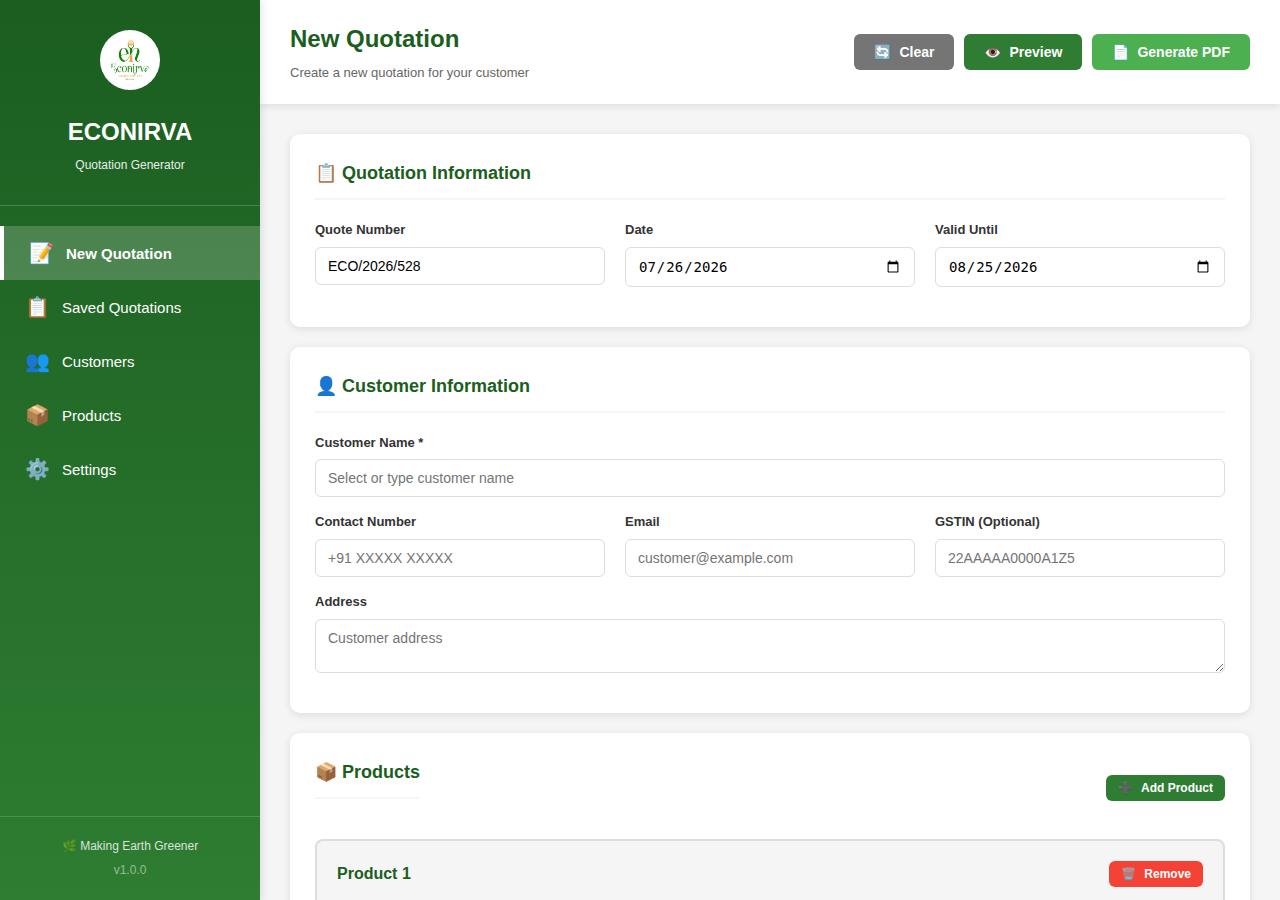
<file: quotation_software/index.html>
<!DOCTYPE html>
<html lang="en">
<head>
    <meta charset="UTF-8">
    <meta name="viewport" content="width=device-width, initial-scale=1.0">
    <title>ECONIRVA Quotation Generator</title>
    <link rel="stylesheet" href="styles.css">
</head>
<body>
    <div class="app-container">
        <!-- Sidebar -->
        <aside class="sidebar">
            <div class="logo-section">
                <img src="logo.png" alt="ECONIRVA" class="logo">
                <h1>ECONIRVA</h1>
                <p>Quotation Generator</p>
            </div>
            
            <nav class="nav-menu">
                <button class="nav-btn active" data-page="new-quote">
                    <span class="icon">📝</span>
                    New Quotation
                </button>
                <button class="nav-btn" data-page="saved-quotes">
                    <span class="icon">📋</span>
                    Saved Quotations
                </button>
                <button class="nav-btn" data-page="customers">
                    <span class="icon">👥</span>
                    Customers
                </button>
                <button class="nav-btn" data-page="products">
                    <span class="icon">📦</span>
                    Products
                </button>
                <button class="nav-btn" data-page="settings">
                    <span class="icon">⚙️</span>
                    Settings
                </button>
            </nav>
            
            <div class="sidebar-footer">
                <p>🌿 Making Earth Greener</p>
                <p class="version">v1.0.0</p>
            </div>
        </aside>
        
        <!-- Main Content -->
        <main class="main-content">
            <!-- Header -->
            <header class="app-header">
                <div class="header-left">
                    <h2 id="page-title">New Quotation</h2>
                    <p id="page-subtitle">Create a new quotation for your customer</p>
                </div>
                <div class="header-right">
                    <button class="btn btn-secondary" id="clear-form">
                        <span class="icon">🔄</span> Clear
                    </button>
                    <button class="btn btn-primary" id="preview-btn">
                        <span class="icon">👁️</span> Preview
                    </button>
                    <button class="btn btn-success" id="generate-pdf">
                        <span class="icon">📄</span> Generate PDF
                    </button>
                </div>
            </header>
            
            <!-- New Quotation Page -->
            <div class="page active" id="new-quote-page">
                <div class="form-container">
                    <!-- Quote Info -->
                    <section class="form-section">
                        <h3>📋 Quotation Information</h3>
                        <div class="form-row">
                            <div class="form-group">
                                <label>Quote Number</label>
                                <input type="text" id="quote-number" placeholder="ECO/2026/001" required>
                            </div>
                            <div class="form-group">
                                <label>Date</label>
                                <input type="date" id="quote-date" required>
                            </div>
                            <div class="form-group">
                                <label>Valid Until</label>
                                <input type="date" id="valid-until" required>
                            </div>
                        </div>
                    </section>
                    
                    <!-- Customer Info -->
                    <section class="form-section">
                        <h3>👤 Customer Information</h3>
                        <div class="form-row">
                            <div class="form-group full-width">
                                <label>Customer Name *</label>
                                <input type="text" id="customer-name" list="customer-list" placeholder="Select or type customer name" required>
                                <datalist id="customer-list"></datalist>
                            </div>
                        </div>
                        <div class="form-row">
                            <div class="form-group">
                                <label>Contact Number</label>
                                <input type="tel" id="customer-phone" placeholder="+91 XXXXX XXXXX">
                            </div>
                            <div class="form-group">
                                <label>Email</label>
                                <input type="email" id="customer-email" placeholder="customer@example.com">
                            </div>
                            <div class="form-group">
                                <label>GSTIN (Optional)</label>
                                <input type="text" id="customer-gstin" placeholder="22AAAAA0000A1Z5">
                            </div>
                        </div>
                        <div class="form-row">
                            <div class="form-group full-width">
                                <label>Address</label>
                                <textarea id="customer-address" rows="2" placeholder="Customer address"></textarea>
                            </div>
                        </div>
                    </section>
                    
                    <!-- Products Section -->
                    <section class="form-section">
                        <div class="section-header">
                            <h3>📦 Products</h3>
                            <button class="btn btn-sm btn-primary" id="add-product-btn">
                                <span class="icon">➕</span> Add Product
                            </button>
                        </div>
                        
                        <div id="products-container"></div>
                    </section>
                    
                    <!-- Summary Section -->
                    <section class="form-section summary-section">
                        <h3>💰 Order Summary</h3>
                        <div class="summary-grid">
                            <div class="summary-row">
                                <span>Subtotal (Excl. GST):</span>
                                <span id="subtotal-value">₹0.00</span>
                            </div>
                            <div class="summary-row">
                                <span>GST @ 5%:</span>
                                <span id="gst-value">₹0.00</span>
                            </div>
                            <div class="summary-row">
                                <span>Printing Charges:</span>
                                <span id="printing-value">₹0.00</span>
                            </div>
                            <div class="summary-row">
                                <span>Transportation:</span>
                                <input type="text" id="transport-cost" placeholder="As Actual" style="max-width: 150px; text-align: right;">
                            </div>
                            <div class="summary-row total-row">
                                <span>Total Amount:</span>
                                <span id="total-value">₹0.00</span>
                            </div>
                        </div>
                    </section>
                    
                    <!-- Additional Notes -->
                    <section class="form-section">
                        <h3>📝 Additional Notes</h3>
                        <textarea id="additional-notes" rows="3" placeholder="Add any special instructions or notes..."></textarea>
                    </section>
                </div>
            </div>
            
            <!-- Saved Quotations Page -->
            <div class="page" id="saved-quotes-page">
                <div class="page-content">
                    <div class="search-bar">
                        <input type="text" placeholder="Search quotations..." id="search-quotes">
                        <button class="btn btn-primary">Search</button>
                    </div>
                    <div id="saved-quotes-list" class="quotes-list"></div>
                </div>
            </div>
            
            <!-- Customers Page -->
            <div class="page" id="customers-page">
                <div class="page-content">
                    <div class="page-actions">
                        <button class="btn btn-primary" id="add-customer-btn">
                            <span class="icon">➕</span> Add Customer
                        </button>
                    </div>
                    <div id="customers-list" class="table-container"></div>
                </div>
            </div>
            
            <!-- Products Page -->
            <div class="page" id="products-page">
                <div class="page-content">
                    <div class="page-actions">
                        <button class="btn btn-primary" onclick="addNewProduct()">
                            <span class="icon">➕</span> Add New Product
                        </button>
                    </div>
                    <div id="products-catalog" class="products-grid"></div>
                </div>
            </div>
            
            <!-- Settings Page -->
            <div class="page" id="settings-page">
                <div class="page-content">
                    <h3>Company Settings</h3>
                    <div class="settings-form">
                        <div class="form-group">
                            <label>Company Name</label>
                            <input type="text" id="company-name" value="ECONIRVA Bio Solutions Pvt. Ltd.">
                        </div>
                        <div class="form-group">
                            <label>Phone</label>
                            <input type="text" id="company-phone" value="+91 70758 35854">
                        </div>
                        <div class="form-group">
                            <label>Email</label>
                            <input type="email" id="company-email" value="info@econirva.com">
                        </div>
                        <div class="form-group">
                            <label>Website</label>
                            <input type="text" id="company-website" value="www.econirva.com">
                        </div>
                        <div class="form-group">
                            <label>Address</label>
                            <textarea id="company-address" rows="3">Hyderabad, Telangana, India</textarea>
                        </div>
                    </div>

                    <h3 style="margin-top: 30px;">Terms & Conditions</h3>
                    <div class="settings-form">
                        <div class="form-group">
                            <label>Default Terms & Conditions (one per line)</label>
                            <textarea id="terms-conditions" rows="8" placeholder="Enter each term on a new line...">50% advance payment required. Balance on delivery.
Delivery: 5-7 days for standard orders, 10-15 days for printed orders.
GST 5% included in prices. Transportation charges extra.
Valid for 30 days from issue date.
All products certified compostable as per IS/ISO 17088.</textarea>
                        </div>
                        <button class="btn btn-success" onclick="saveSettings()">💾 Save Settings</button>
                    </div>
                </div>
            </div>
        </main>
    </div>
    
    <!-- Preview Modal -->
    <div class="modal" id="preview-modal">
        <div class="modal-content modal-large">
            <div class="modal-header">
                <h3>📄 Quotation Preview</h3>
                <button class="modal-close" id="close-preview">&times;</button>
            </div>
            <div class="modal-body">
                <div id="preview-content"></div>
            </div>
            <div class="modal-footer">
                <button class="btn btn-secondary" id="close-preview-btn">Close</button>
                <button class="btn btn-success" id="download-pdf-btn">
                    <span class="icon">⬇️</span> Download PDF
                </button>
            </div>
        </div>
    </div>
    
    <script src="app.js"></script>
</body>
</html>
</file>
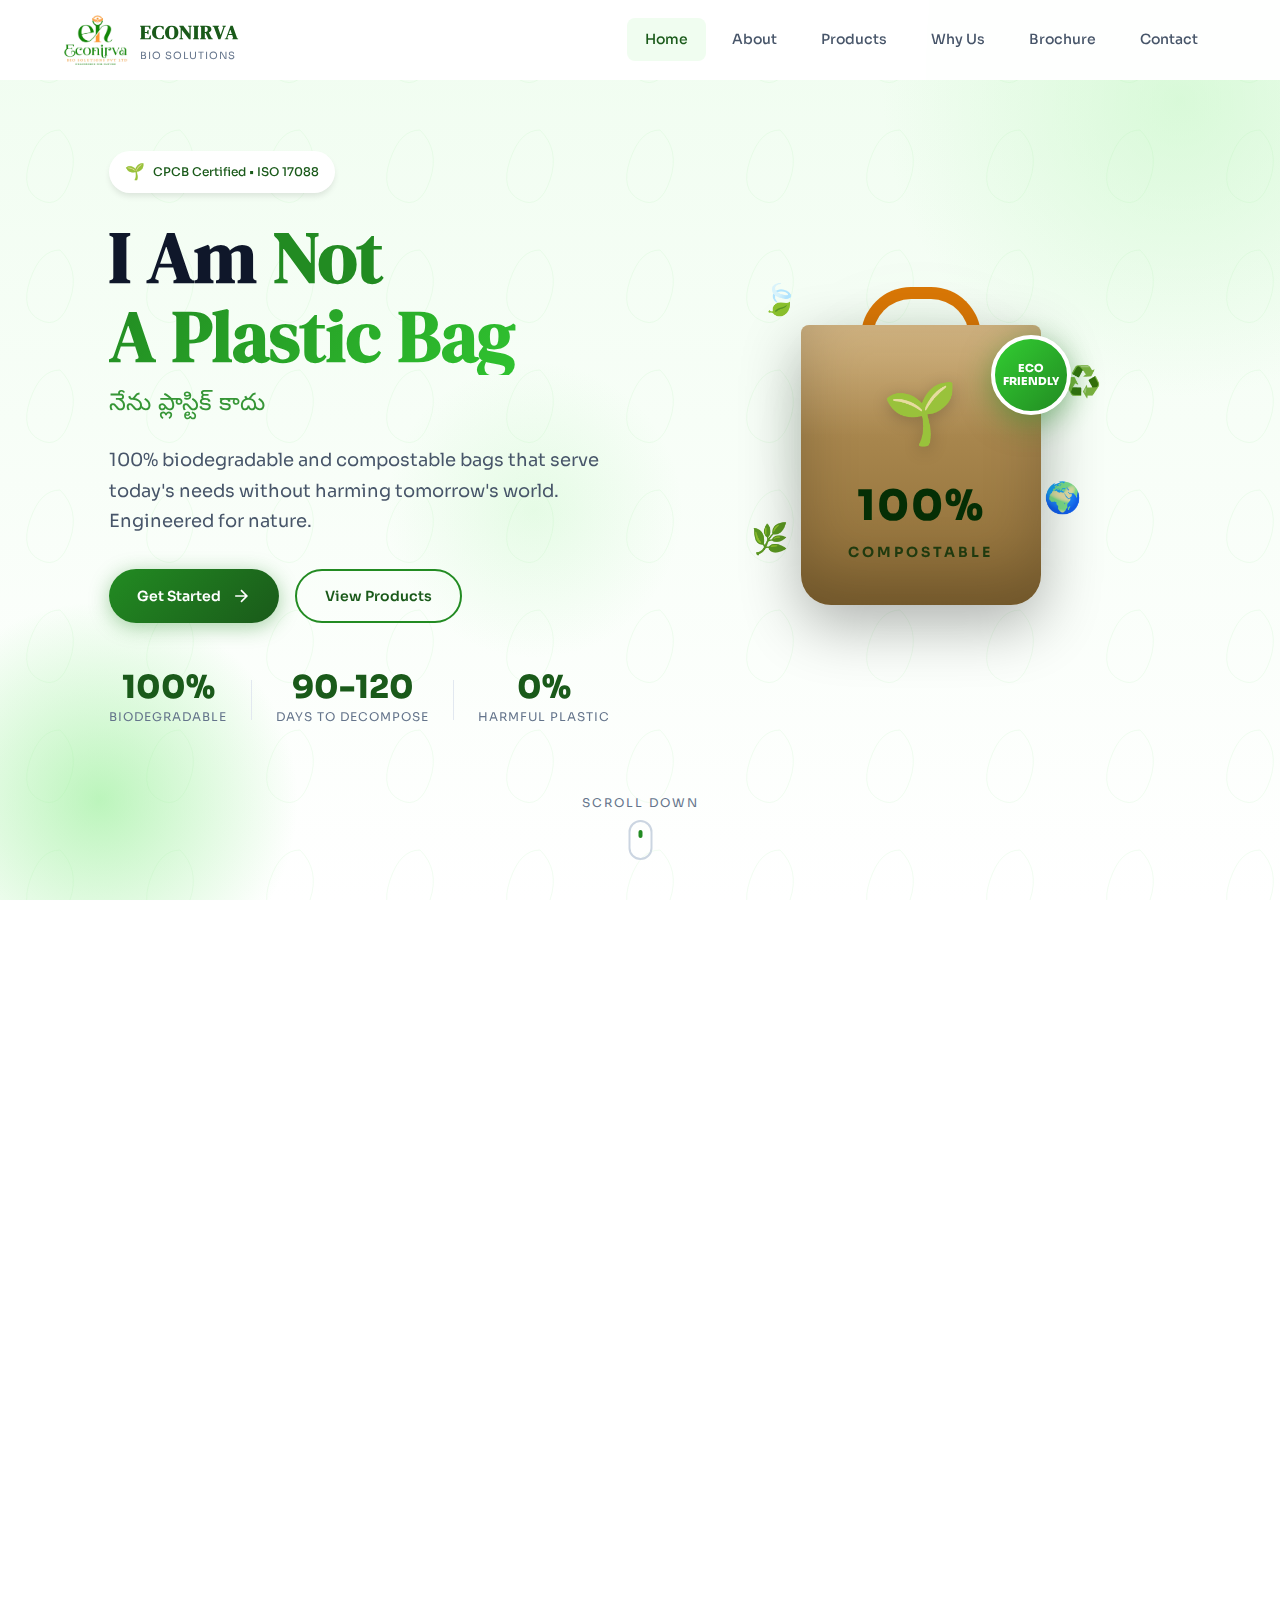
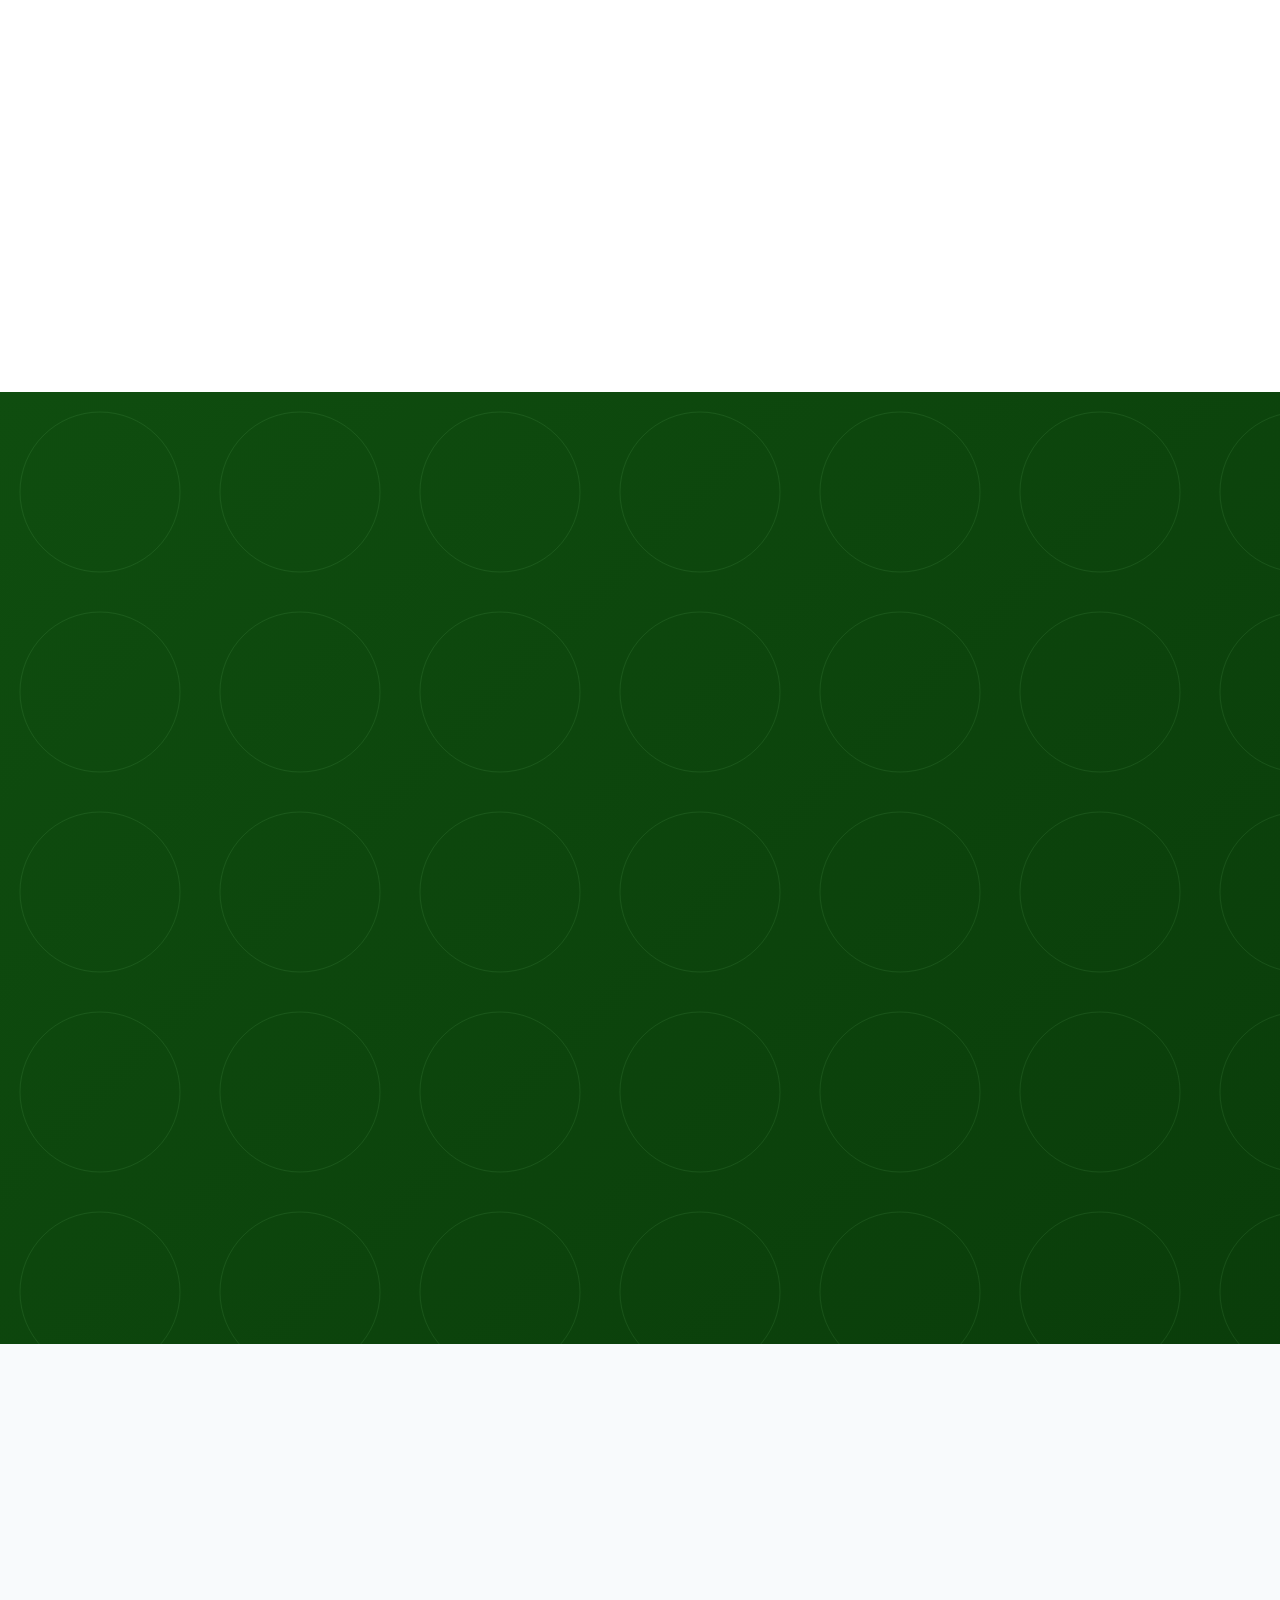
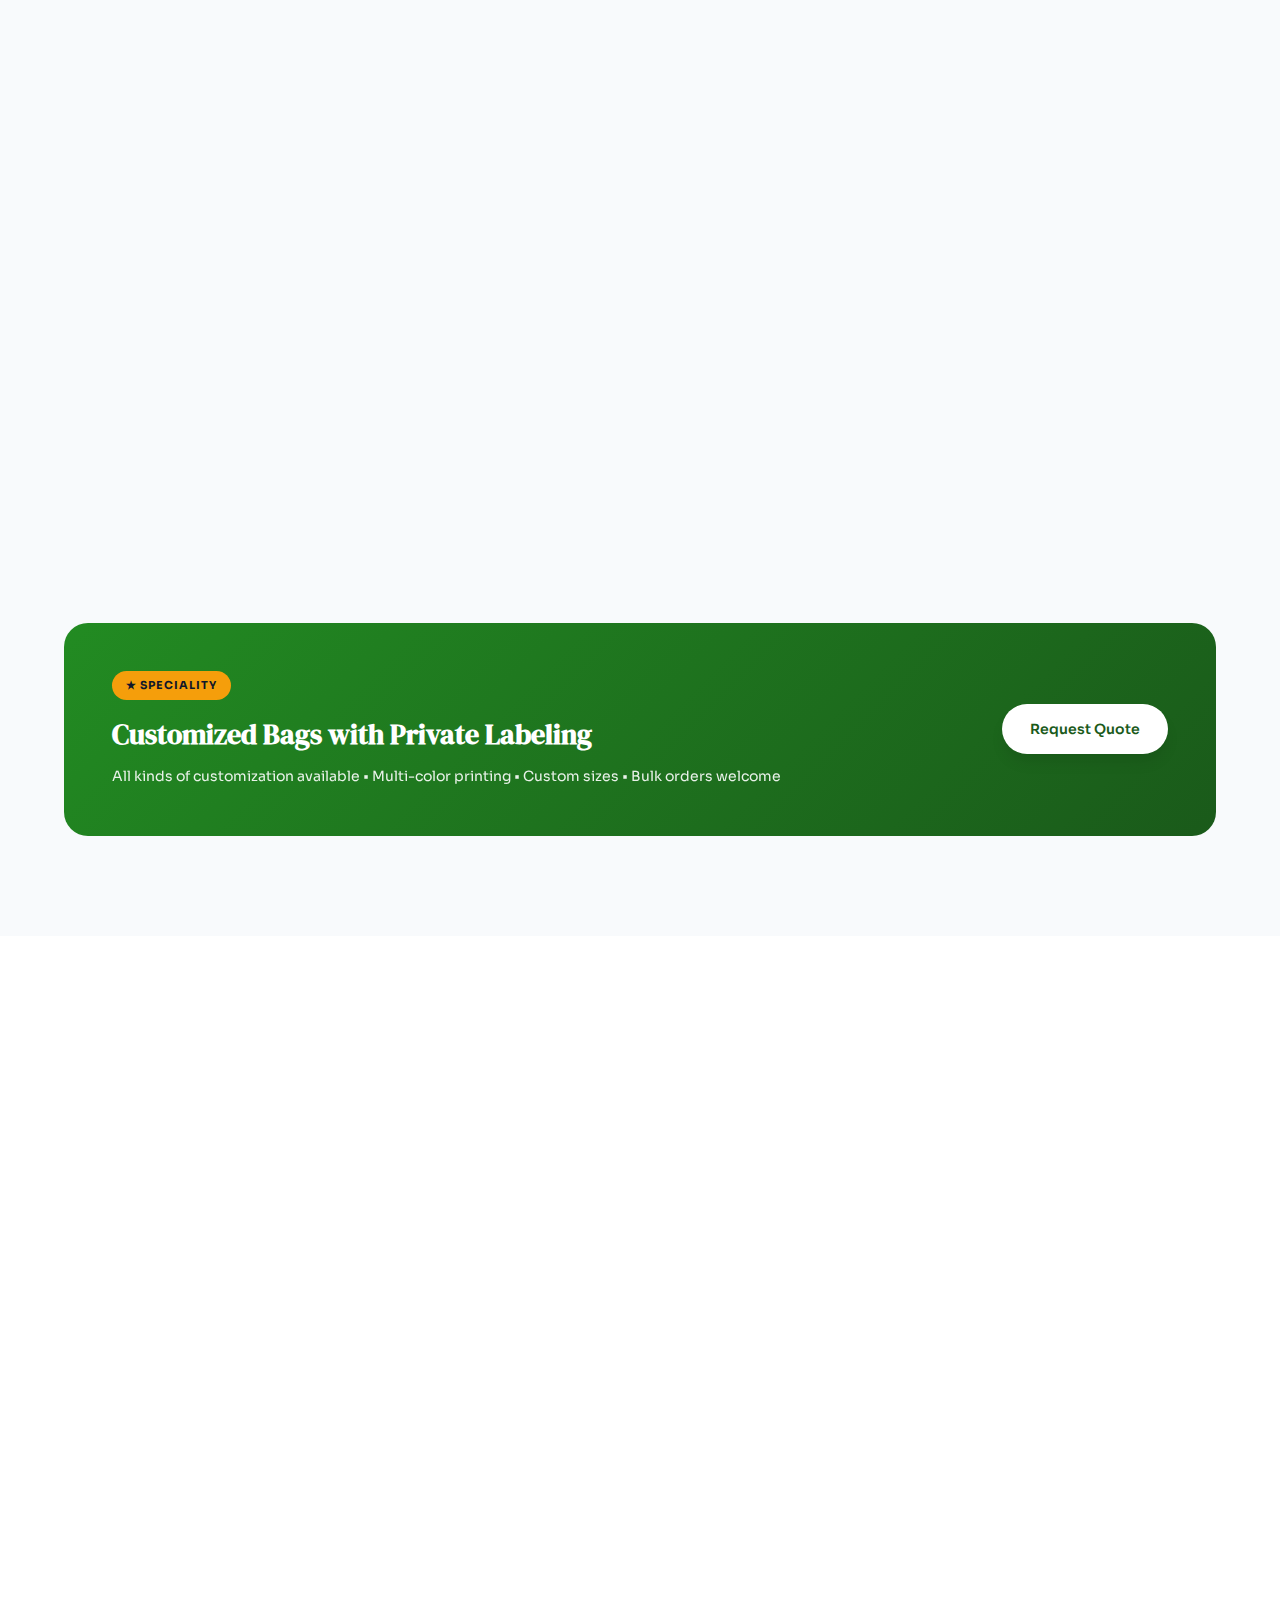
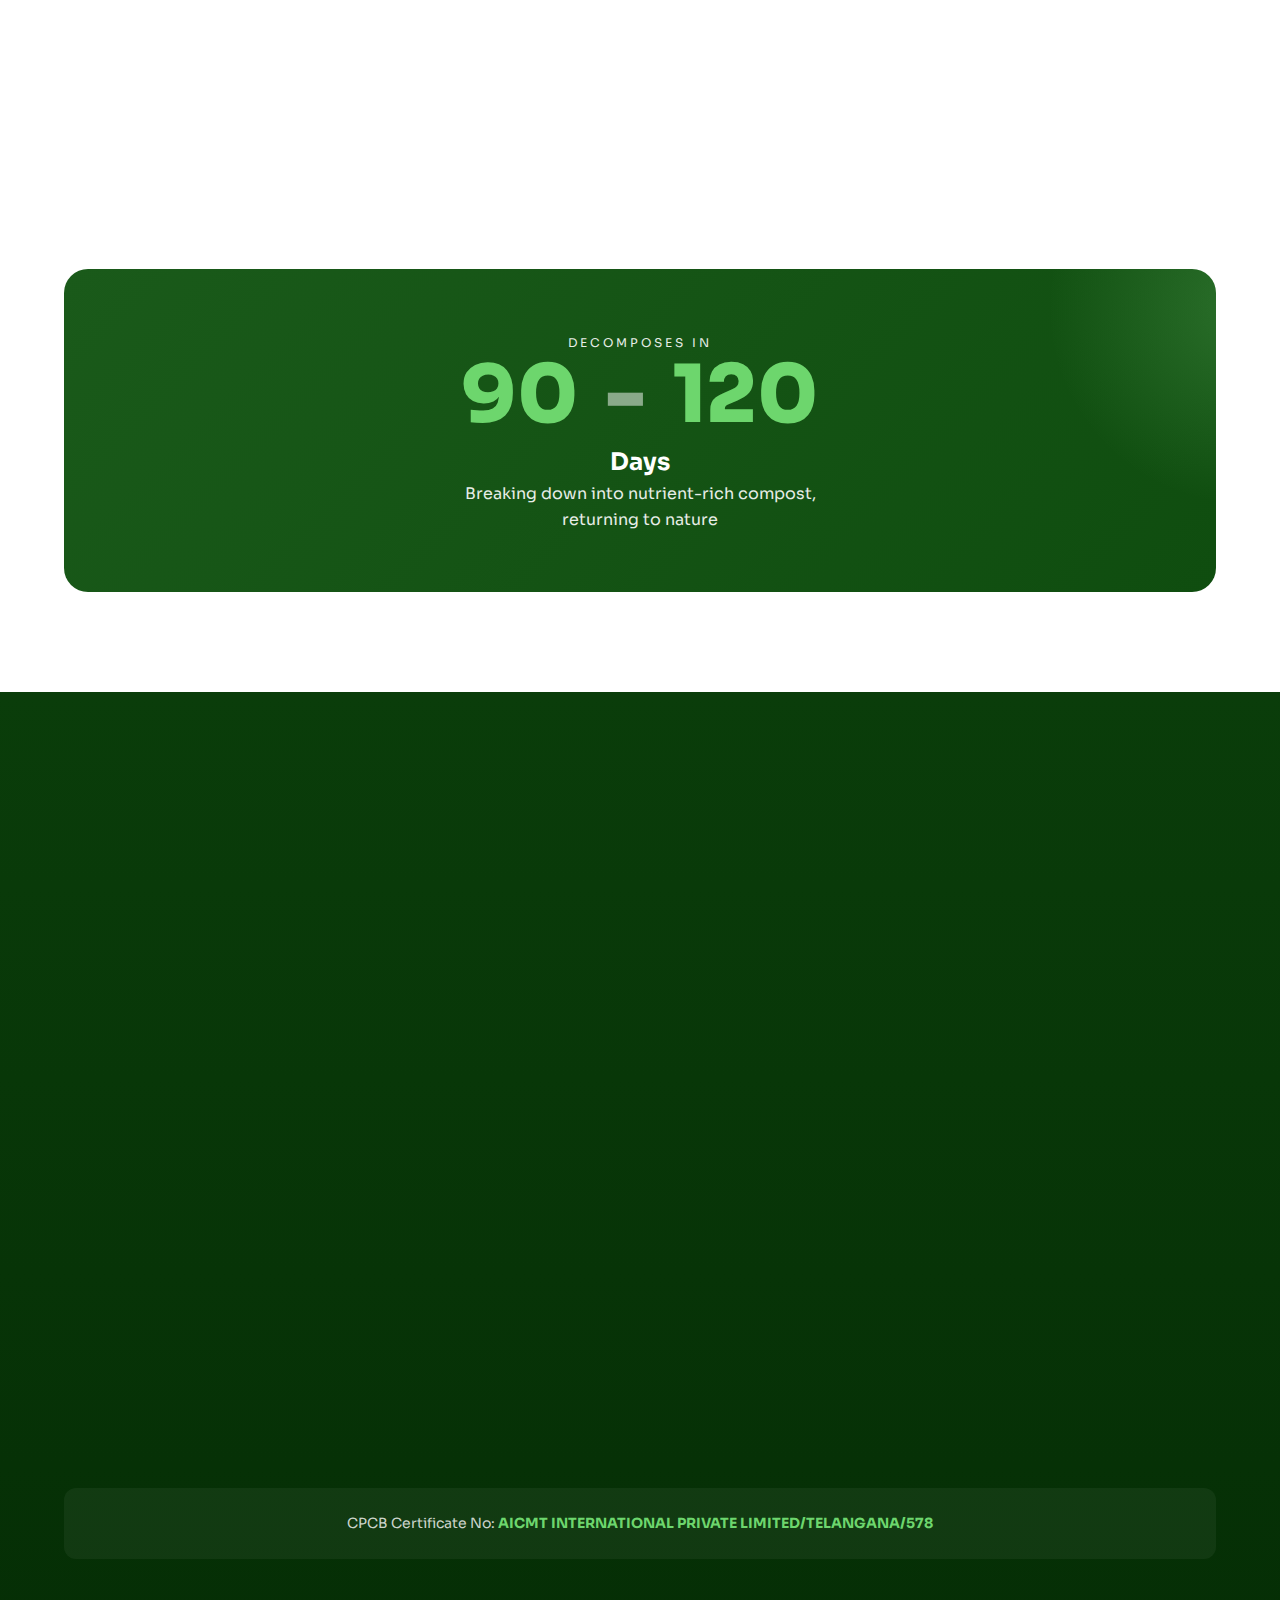
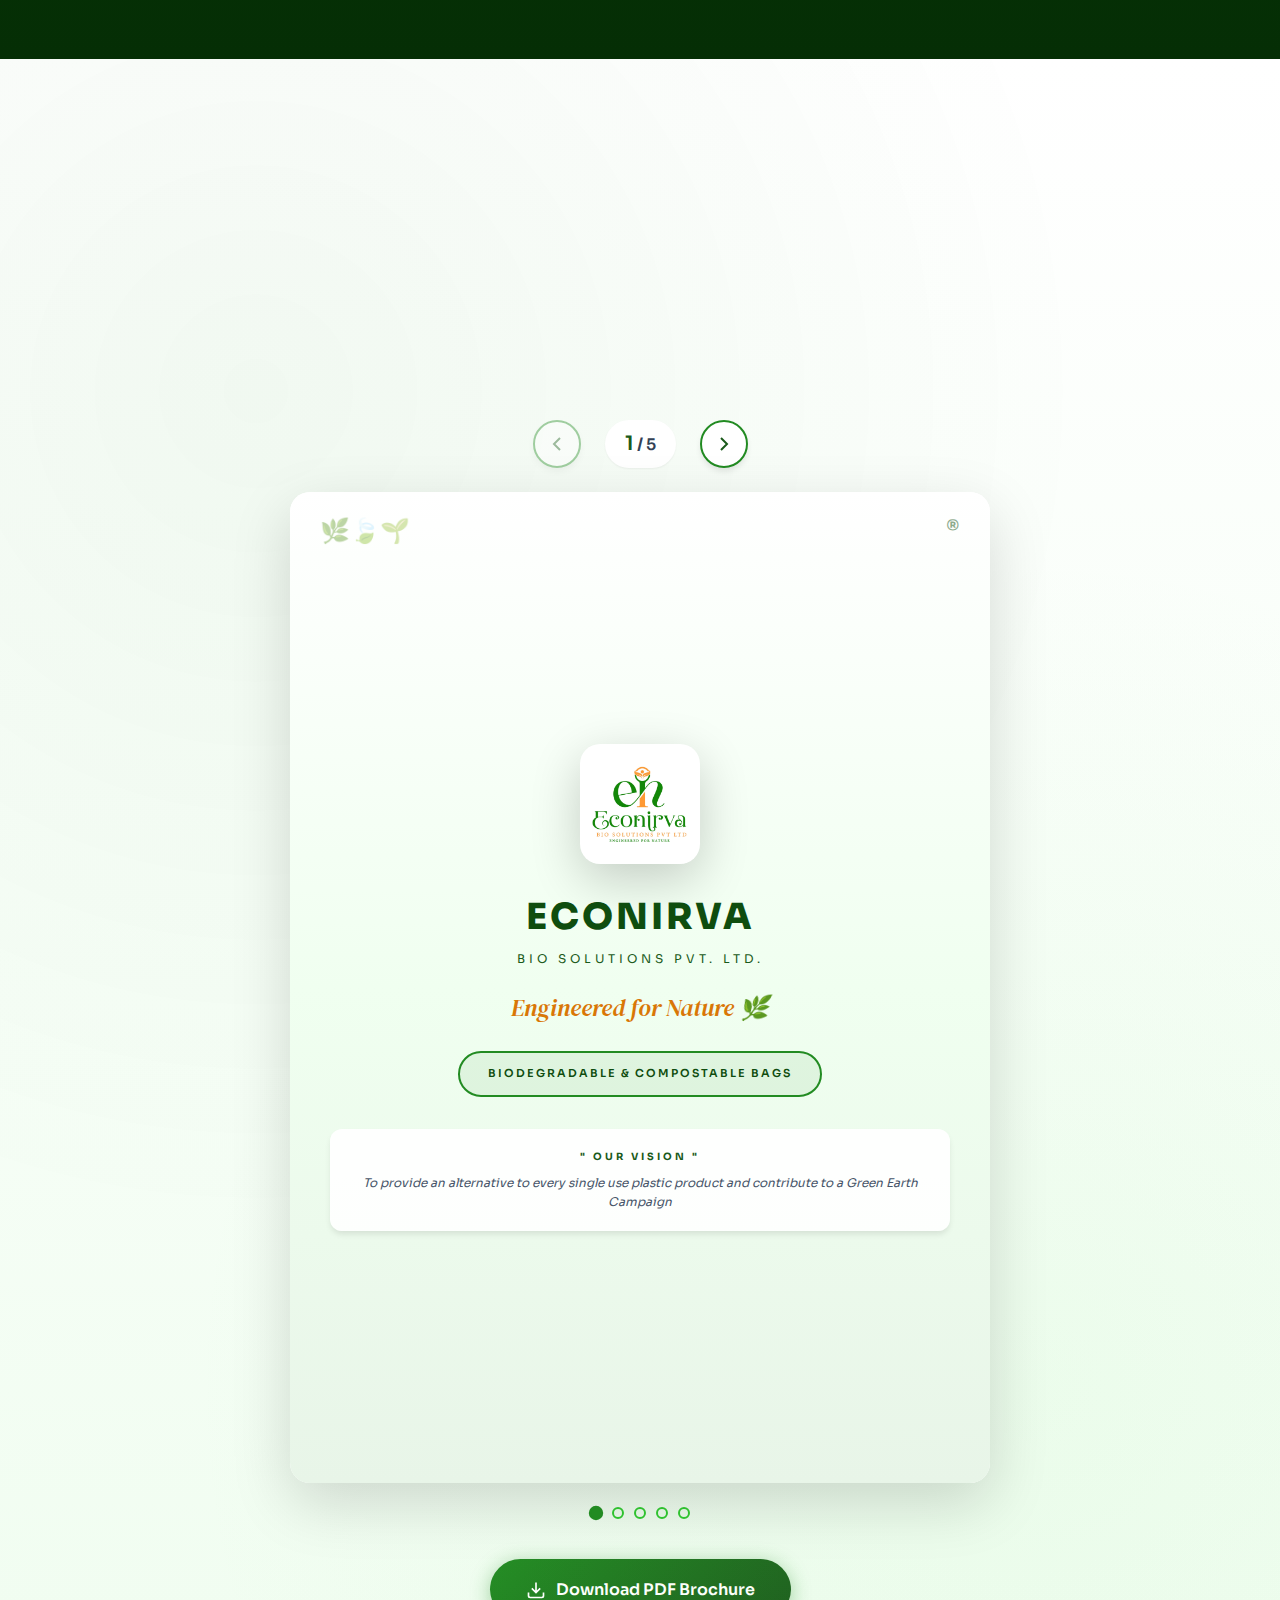
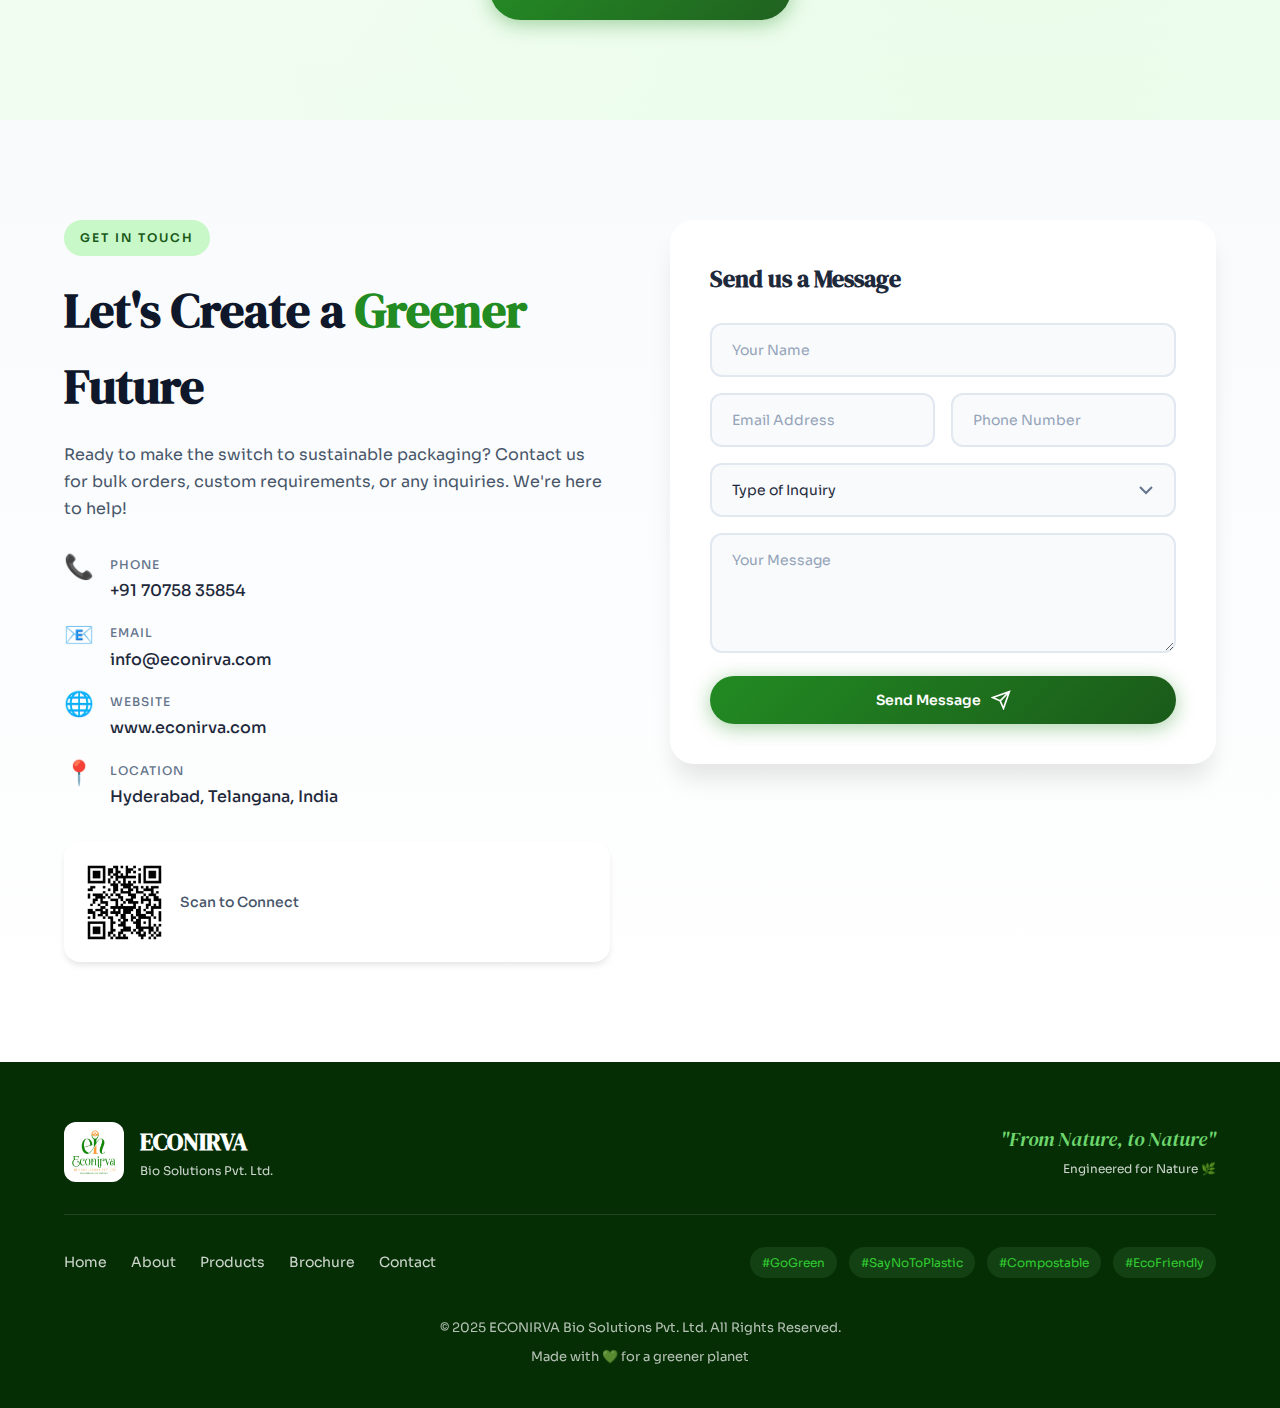
<file: webpage/index.html>
<!DOCTYPE html>
<html lang="en">
<head>
    <meta charset="UTF-8">
    <meta name="viewport" content="width=device-width, initial-scale=1.0">
    <title>ECONIRVA Bio Solutions - Compostable Bags | From Nature, to Nature</title>
    <meta name="description" content="ECONIRVA Bio Solutions - CPCB Certified manufacturer of 100% biodegradable and compostable bags. Eco-friendly alternatives to single-use plastic.">
    <link rel="preconnect" href="https://fonts.googleapis.com">
    <link rel="preconnect" href="https://fonts.gstatic.com" crossorigin>
    <link href="https://fonts.googleapis.com/css2?family=DM+Serif+Display:ital@0;1&family=Sora:wght@300;400;500;600;700;800&family=Noto+Sans+Telugu:wght@400;600&display=swap" rel="stylesheet">
    <link rel="stylesheet" href="styles.css">
    <link rel="icon" type="image/png" href="logo.png">
</head>
<body>
    <!-- Navigation -->
    <nav class="navbar" id="navbar">
        <div class="nav-container">
            <a href="#" class="nav-logo">
                <img src="logo.png" alt="ECONIRVA Logo">
                <div class="logo-text">
                    <span class="logo-name">ECONIRVA</span>
                    <span class="logo-tagline">Bio Solutions</span>
                </div>
            </a>
            <div class="nav-menu" id="nav-menu">
                <a href="#home" class="nav-link active">Home</a>
                <a href="#about" class="nav-link">About</a>
                <a href="#products" class="nav-link">Products</a>
                <a href="#why-us" class="nav-link">Why Us</a>
                <a href="#brochure" class="nav-link">Brochure</a>
                <a href="#contact" class="nav-link">Contact</a>
            </div>
            <button class="nav-toggle" id="nav-toggle" aria-label="Toggle menu">
                <span></span>
                <span></span>
                <span></span>
            </button>
        </div>
    </nav>

    <!-- Hero Section -->
    <section class="hero" id="home">
        <div class="hero-bg-shapes">
            <div class="shape shape-1"></div>
            <div class="shape shape-2"></div>
            <div class="shape shape-3"></div>
            <div class="leaf-pattern"></div>
        </div>
        <div class="hero-container">
            <div class="hero-content">
                <div class="hero-badge">
                    <span class="badge-icon">🌱</span>
                    <span>CPCB Certified • ISO 17088</span>
                </div>
                <h1 class="hero-title">
                    <span class="title-line">I Am <em>Not</em></span>
                    <span class="title-line highlight">A Plastic Bag</span>
                </h1>
                <p class="hero-subtitle">నేను ప్లాస్టిక్ కాదు</p>
                <p class="hero-description">
                    100% biodegradable and compostable bags that serve today's needs 
                    without harming tomorrow's world. Engineered for nature.
                </p>
                <div class="hero-cta">
                    <a href="#contact" class="btn btn-primary">
                        <span>Get Started</span>
                        <svg width="20" height="20" viewBox="0 0 24 24" fill="none" stroke="currentColor" stroke-width="2">
                            <path d="M5 12h14M12 5l7 7-7 7"/>
                        </svg>
                    </a>
                    <a href="#products" class="btn btn-outline">View Products</a>
                </div>
                <div class="hero-stats">
                    <div class="stat-item">
                        <span class="stat-number">100%</span>
                        <span class="stat-label">Biodegradable</span>
                    </div>
                    <div class="stat-divider"></div>
                    <div class="stat-item">
                        <span class="stat-number">90-120</span>
                        <span class="stat-label">Days to Decompose</span>
                    </div>
                    <div class="stat-divider"></div>
                    <div class="stat-item">
                        <span class="stat-number">0%</span>
                        <span class="stat-label">Harmful Plastic</span>
                    </div>
                </div>
            </div>
            <div class="hero-visual">
                <div class="bag-showcase">
                    <div class="bag-main">
                        <div class="bag-glow"></div>
                        <div class="bag-shape">
                            <div class="bag-handle"></div>
                            <div class="bag-body">
                                <div class="bag-content">
                                    <span class="bag-icon">🌱</span>
                                    <span class="bag-text">100%</span>
                                    <span class="bag-subtext">COMPOSTABLE</span>
                                </div>
                            </div>
                        </div>
                        <div class="eco-badge">
                            <span>ECO</span>
                            <span>FRIENDLY</span>
                        </div>
                    </div>
                    <div class="floating-elements">
                        <span class="float-item float-1">🍃</span>
                        <span class="float-item float-2">♻️</span>
                        <span class="float-item float-3">🌿</span>
                        <span class="float-item float-4">🌍</span>
                    </div>
                </div>
            </div>
        </div>
        <div class="scroll-indicator">
            <span>Scroll Down</span>
            <div class="scroll-arrow"></div>
        </div>
    </section>

    <!-- About Section -->
    <section class="about" id="about">
        <div class="container">
            <div class="section-header">
                <span class="section-tag">About Us</span>
                <h2 class="section-title">From Nature, <em>to Nature</em></h2>
                <p class="section-description">Our philosophy, our promise, our commitment to a greener tomorrow</p>
            </div>
            <div class="about-grid">
                <div class="about-content">
                    <div class="about-card">
                        <div class="about-icon">🏭</div>
                        <h3>Who We Are</h3>
                        <p>
                            <strong>ECONIRVA Bio Solutions Pvt. Ltd.</strong> is a CPCB Certified manufacturer 
                            of compostable plastics based in Hyderabad, Telangana. We specialize in producing 
                            high-quality biodegradable bags that replace conventional plastic.
                        </p>
                    </div>
                    <div class="about-card">
                        <div class="about-icon">🎯</div>
                        <h3>Our Vision</h3>
                        <p>
                            To provide an eco-friendly alternative to every single-use plastic product 
                            and contribute to a global Green Earth Campaign. We believe sustainability 
                            should be thoughtfully designed, responsibly manufactured, and accessible to all.
                        </p>
                    </div>
                </div>
                <div class="about-visual">
                    <div class="visual-wrapper">
                        <div class="visual-card">
                            <div class="visual-number">10K+</div>
                            <div class="visual-label">Sq. Ft. Facility</div>
                        </div>
                        <div class="visual-card">
                            <div class="visual-number">100+</div>
                            <div class="visual-label">Metric Tons/Month</div>
                        </div>
                        <div class="visual-card">
                            <div class="visual-number">100+</div>
                            <div class="visual-label">Happy Customers</div>
                        </div>
                        <div class="visual-card highlight-card">
                            <div class="visual-icon">🇮🇳</div>
                            <div class="visual-label">Made in India</div>
                        </div>
                    </div>
                </div>
            </div>
        </div>
    </section>

    <!-- Raw Materials Section -->
    <section class="materials">
        <div class="container">
            <div class="section-header light">
                <span class="section-tag">Our Materials</span>
                <h2 class="section-title">Nature's Building <em>Blocks</em></h2>
                <p class="section-description">Premium raw materials sourced responsibly for sustainable products</p>
            </div>
            <div class="materials-grid">
                <div class="material-card" data-aos="fade-up">
                    <div class="material-icon">🌽</div>
                    <div class="material-badge">ECO-PLA</div>
                    <h3>Corn Starch (PLA)</h3>
                    <p>Plant-based polymer with excellent mechanical properties and high strength. Perfect for carry bags, shopping bags, and grocery bags.</p>
                    <ul class="material-features">
                        <li>Plant-based polymer</li>
                        <li>High tensile strength</li>
                        <li>Easy to process</li>
                    </ul>
                </div>
                <div class="material-card" data-aos="fade-up" data-aos-delay="100">
                    <div class="material-icon">🧬</div>
                    <div class="material-badge">ECO-PBAT</div>
                    <h3>PBAT Co-polyester</h3>
                    <p>Biodegradable co-polyester offering excellent flexibility and sealing properties. Ideal for blow films and transparent bags.</p>
                    <ul class="material-features">
                        <li>Excellent flexibility</li>
                        <li>Good sealing properties</li>
                        <li>High transparency</li>
                    </ul>
                </div>
                <div class="material-card" data-aos="fade-up" data-aos-delay="200">
                    <div class="material-icon">🌾</div>
                    <div class="material-badge">ECO-NFMB</div>
                    <h3>Natural Filler Master Batch</h3>
                    <p>100% plant-based filler with good transparency and cost-effectiveness. Best for supermarket pouches and food packaging.</p>
                    <ul class="material-features">
                        <li>100% plant-based</li>
                        <li>Cost competitive</li>
                        <li>Good transparency</li>
                    </ul>
                </div>
            </div>
        </div>
    </section>

    <!-- Products Section -->
    <section class="products" id="products">
        <div class="container">
            <div class="section-header">
                <span class="section-tag">Our Products</span>
                <h2 class="section-title">One Stop <em>Solution</em></h2>
                <p class="section-description">For all your compostable products requirements</p>
            </div>
            <div class="products-grid">
                <div class="product-card">
                    <div class="product-icon">🛍️</div>
                    <h3>Shopping Bags</h3>
                    <p>& Carry Bags</p>
                </div>
                <div class="product-card">
                    <div class="product-icon">🥬</div>
                    <h3>Grocery Bags</h3>
                    <p>& Supermarket Pouches</p>
                </div>
                <div class="product-card">
                    <div class="product-icon">👔</div>
                    <h3>Garment Bags</h3>
                    <p>& D-Cut Bags</p>
                </div>
                <div class="product-card">
                    <div class="product-icon">🗑️</div>
                    <h3>Garbage Bags</h3>
                    <p>& Bio-Medical Bags</p>
                </div>
                <div class="product-card">
                    <div class="product-icon">🍽️</div>
                    <h3>Food Bags</h3>
                    <p>& Packaging Films</p>
                </div>
                <div class="product-card">
                    <div class="product-icon">📦</div>
                    <h3>Compostable Films</h3>
                    <p>& Roll-on Bags</p>
                </div>
            </div>
            <div class="custom-banner">
                <div class="custom-content">
                    <span class="custom-badge">★ SPECIALITY</span>
                    <h3>Customized Bags with Private Labeling</h3>
                    <p>All kinds of customization available • Multi-color printing • Custom sizes • Bulk orders welcome</p>
                </div>
                <a href="#contact" class="btn btn-white">Request Quote</a>
            </div>
        </div>
    </section>

    <!-- Why Choose Us Section -->
    <section class="why-us" id="why-us">
        <div class="container">
            <div class="section-header">
                <span class="section-tag">Why Choose Us</span>
                <h2 class="section-title">The ECONIRVA <em>Difference</em></h2>
                <p class="section-description">Quality, sustainability, and innovation in every bag we produce</p>
            </div>
            <div class="why-grid">
                <div class="why-card">
                    <div class="why-number">01</div>
                    <div class="why-icon">🌱</div>
                    <h3>Bio-based Materials</h3>
                    <p>Made from PBAT, PLA and organic materials like Corn Starch - completely plant-derived polymers.</p>
                </div>
                <div class="why-card">
                    <div class="why-number">02</div>
                    <div class="why-icon">🏭</div>
                    <h3>In-House Compounding</h3>
                    <p>Our in-house raw material compounding facility ensures genuinity and quality of every product.</p>
                </div>
                <div class="why-card">
                    <div class="why-number">03</div>
                    <div class="why-icon">🛡️</div>
                    <h3>Safe & Non-Toxic</h3>
                    <p>BPA Free, non-toxic, and completely safe for the ecosystem and food contact applications.</p>
                </div>
                <div class="why-card">
                    <div class="why-number">04</div>
                    <div class="why-icon">📜</div>
                    <h3>Certified Quality</h3>
                    <p>Compostable as per IS/ISO: 17088 and certified by Central Pollution Control Board of India.</p>
                </div>
                <div class="why-card">
                    <div class="why-number">05</div>
                    <div class="why-icon">🌍</div>
                    <h3>Nutrient-Rich Decomposition</h3>
                    <p>No recycling needed - breaks down into nutrient-rich manure that aids in generating healthy soil.</p>
                </div>
                <div class="why-card">
                    <div class="why-number">06</div>
                    <div class="why-icon">🚚</div>
                    <h3>Pan India Delivery</h3>
                    <p>We deliver across India with reliable logistics and timely dispatch for all your requirements.</p>
                </div>
            </div>
            <div class="decompose-highlight">
                <div class="decompose-content">
                    <span class="decompose-label">Decomposes in</span>
                    <div class="decompose-number">
                        <span class="num">90</span>
                        <span class="sep">-</span>
                        <span class="num">120</span>
                    </div>
                    <span class="decompose-unit">Days</span>
                    <p>Breaking down into nutrient-rich compost, returning to nature</p>
                </div>
            </div>
        </div>
    </section>

    <!-- Certifications Section -->
    <section class="certifications">
        <div class="container">
            <div class="section-header light">
                <span class="section-tag">Certifications</span>
                <h2 class="section-title">Trusted & <em>Certified</em></h2>
                <p class="section-description">Recognized by leading national and international standards</p>
            </div>
            <div class="cert-grid">
                <div class="cert-card">
                    <div class="cert-icon">🏛️</div>
                    <div class="cert-name">CPCB</div>
                    <div class="cert-desc">Central Pollution Control Board Certified</div>
                </div>
                <div class="cert-card">
                    <div class="cert-icon">🎖️</div>
                    <div class="cert-name">ISO 17088</div>
                    <div class="cert-desc">International Compostability Standard</div>
                </div>
                <div class="cert-card">
                    <div class="cert-icon">♻️</div>
                    <div class="cert-name">BIS</div>
                    <div class="cert-desc">Bureau of Indian Standards</div>
                </div>
                <div class="cert-card">
                    <div class="cert-icon">🚀</div>
                    <div class="cert-name">Startup India</div>
                    <div class="cert-desc">Recognized Startup</div>
                </div>
                <div class="cert-card">
                    <div class="cert-icon">🏆</div>
                    <div class="cert-name">ZED</div>
                    <div class="cert-desc">Zero Defect Zero Effect</div>
                </div>
            </div>
            <div class="cert-number">
                <p>CPCB Certificate No: <strong>AICMT INTERNATIONAL PRIVATE LIMITED/TELANGANA/578</strong></p>
            </div>
        </div>
    </section>

    <!-- Brochure Section -->
    <section class="brochure-section" id="brochure">
        <div class="container">
            <div class="section-header">
                <span class="section-tag">Our Brochure</span>
                <h2 class="section-title">Download & <em>Explore</em></h2>
                <p class="section-description">Browse through our digital brochure to learn more about ECONIRVA</p>
            </div>
            
            <div class="brochure-viewer">
                <div class="brochure-controls">
                    <button class="brochure-nav-btn" id="prev-page" aria-label="Previous page">
                        <svg width="24" height="24" viewBox="0 0 24 24" fill="none" stroke="currentColor" stroke-width="2">
                            <path d="M15 18l-6-6 6-6"/>
                        </svg>
                    </button>
                    <span class="page-indicator"><span id="current-page">1</span> / <span id="total-pages">5</span></span>
                    <button class="brochure-nav-btn" id="next-page" aria-label="Next page">
                        <svg width="24" height="24" viewBox="0 0 24 24" fill="none" stroke="currentColor" stroke-width="2">
                            <path d="M9 18l6-6-6-6"/>
                        </svg>
                    </button>
                </div>
                
                <div class="brochure-pages-container">
                    <!-- Page 1: Front Cover -->
                    <div class="brochure-page active" data-page="1">
                        <div class="page-content page-cover">
                            <div class="cover-decorations">
                                <span class="cover-leaf">🌿🍃🌱</span>
                                <span class="cover-reg">®</span>
                            </div>
                            <img src="logo.png" alt="ECONIRVA Logo" class="cover-logo">
                            <h1 class="cover-company">ECONIRVA</h1>
                            <p class="cover-subtitle">BIO SOLUTIONS PVT. LTD.</p>
                            <p class="cover-tagline">Engineered for Nature 🌿</p>
                            <div class="cover-product-badge">BIODEGRADABLE & COMPOSTABLE BAGS</div>
                            <div class="cover-vision-box">
                                <h4>" OUR VISION "</h4>
                                <p>To provide an alternative to every single use plastic product and contribute to a Green Earth Campaign</p>
                            </div>
                        </div>
                    </div>
                    
                    <!-- Page 2: About Us & Raw Materials -->
                    <div class="brochure-page" data-page="2">
                        <div class="page-content page-about">
                            <div class="page-section-header">
                                <h2>ABOUT US</h2>
                                <div class="header-line"></div>
                            </div>
                            <div class="about-description">
                                <p><strong>ECONIRVA Bio Solutions Pvt. Ltd.</strong> is a <strong>Central Pollution Control Board (CPCB) Certified</strong> manufacturer of compostable plastics. We specialize in producing high-quality biodegradable and compostable bags that serve today's needs without harming tomorrow's world.</p>
                                <p>At ECONIRVA, we believe sustainability should be thoughtfully designed, responsibly manufactured, and accessible to all.</p>
                            </div>
                            <div class="motto-banner">
                                <p>"Engineered for Nature" – that's our concept, motto, and inspiration</p>
                            </div>
                            <h3 class="materials-heading">🌱 RAW MATERIALS</h3>
                            <div class="materials-list">
                                <div class="material-item">
                                    <span class="material-emoji">🌽</span>
                                    <div class="material-info">
                                        <h4>CORN STARCH (PLA)</h4>
                                        <span class="material-badge">ECO-PLA</span>
                                        <p>Plant-based polymer • High strength • Carry Bags, Shopping Bags</p>
                                    </div>
                                </div>
                                <div class="material-item">
                                    <span class="material-emoji">🌿</span>
                                    <div class="material-info">
                                        <h4>BIO-BASED POLYMERS</h4>
                                        <span class="material-badge">ECO-BIO</span>
                                        <p>Excellent flexibility • Garment Bags, Transparent Bags</p>
                                    </div>
                                </div>
                                <div class="material-item">
                                    <span class="material-emoji">🌾</span>
                                    <div class="material-info">
                                        <h4>NATURAL FILLER MASTER BATCH</h4>
                                        <span class="material-badge">ECO-NFMB</span>
                                        <p>100% plant-based • Super Market Pouches, Food Packaging</p>
                                    </div>
                                </div>
                            </div>
                        </div>
                    </div>
                    
                    <!-- Page 3: Products -->
                    <div class="brochure-page" data-page="3">
                        <div class="page-content page-products">
                            <div class="one-stop-header">
                                <span>YOUR</span>
                                <h2>ONE STOP SOLUTION</h2>
                                <p>For All Your Compostable Products Requirements</p>
                            </div>
                            <div class="products-showcase">
                                <div class="product-tile">
                                    <span class="product-emoji">🛍️</span>
                                    <h4>SHOPPING BAGS</h4>
                                    <p>& CARRY BAGS</p>
                                </div>
                                <div class="product-tile">
                                    <span class="product-emoji">🥬</span>
                                    <h4>GROCERY BAGS</h4>
                                    <p>& SUPERMARKET POUCHES</p>
                                </div>
                                <div class="product-tile">
                                    <span class="product-emoji">👔</span>
                                    <h4>GARMENT BAGS</h4>
                                    <p>& D-CUT BAGS</p>
                                </div>
                                <div class="product-tile">
                                    <span class="product-emoji">🗑️</span>
                                    <h4>GARBAGE BAGS</h4>
                                    <p>& BIO-MEDICAL BAGS</p>
                                </div>
                                <div class="product-tile">
                                    <span class="product-emoji">🍽️</span>
                                    <h4>FOOD BAGS</h4>
                                    <p>& PACKAGING FILMS</p>
                                </div>
                                <div class="product-tile">
                                    <span class="product-emoji">📦</span>
                                    <h4>COMPOSTABLE FILMS</h4>
                                    <p>& ROLL-ON BAGS</p>
                                </div>
                            </div>
                            <div class="custom-highlight">
                                <span class="special-badge">★ SPECIALITY</span>
                                <h4>Customized Bags with Private Labeling</h4>
                                <p>All kinds of customization available • Bulk orders welcome</p>
                            </div>
                            <div class="features-bar">
                                <div class="feature-chip"><span>🎨</span> Multi-Color Printing</div>
                                <div class="feature-chip"><span>📐</span> Custom Sizes</div>
                                <div class="feature-chip"><span>🏷️</span> Private Labeling</div>
                                <div class="feature-chip"><span>📦</span> Bulk Orders</div>
                            </div>
                        </div>
                    </div>
                    
                    <!-- Page 4: Why Choose Us & Certifications -->
                    <div class="brochure-page" data-page="4">
                        <div class="page-content page-why">
                            <h2 class="why-heading">Why Do Customers Choose Us?</h2>
                            <div class="why-checklist">
                                <div class="check-item">
                                    <span class="check-icon">✓</span>
                                    <p>All our products are made from <strong>Bio-degradable Polymers and Organic Material like Corn Starch</strong>.</p>
                                </div>
                                <div class="check-item">
                                    <span class="check-icon">✓</span>
                                    <p><strong>In-House Raw Material Compounding</strong> facility assuring genuinity and quality.</p>
                                </div>
                                <div class="check-item">
                                    <span class="check-icon">✓</span>
                                    <p>Extensive product knowledge & wide range of <strong>Superior Quality Compostable Products</strong>.</p>
                                </div>
                                <div class="check-item">
                                    <span class="check-icon">✓</span>
                                    <p>Our products are <strong>BPA Free, Non-Toxic and completely Safe for the Ecosystem</strong>.</p>
                                </div>
                                <div class="check-item">
                                    <span class="check-icon">✓</span>
                                    <p><strong>Compostable as per IS/ISO: 17088</strong> and Certified by CPCB of India.</p>
                                </div>
                                <div class="check-item">
                                    <span class="check-icon">✓</span>
                                    <p>Does not require recycling. Breaks down into <strong>nutrient-rich manure</strong>.</p>
                                </div>
                            </div>
                            <div class="decompose-box">
                                <span class="decompose-label">DECOMPOSES IN</span>
                                <span class="decompose-days">90 - 120</span>
                                <span class="decompose-unit">DAYS</span>
                            </div>
                            <div class="cert-showcase">
                                <h3>OUR CERTIFICATIONS</h3>
                                <div class="cert-badges">
                                    <div class="cert-item"><span>🏛️</span><p>CPCB</p></div>
                                    <div class="cert-item"><span>🎖️</span><p>ISO 17088</p></div>
                                    <div class="cert-item"><span>♻️</span><p>BIS</p></div>
                                    <div class="cert-item"><span>🧪</span><p>TEST REPORTS</p></div>
                                </div>
                            </div>
                        </div>
                    </div>
                    
                    <!-- Page 5: Back Cover / Contact -->
                    <div class="brochure-page" data-page="5">
                        <div class="page-content page-contact">
                            <div class="back-header">
                                <img src="logo.png" alt="ECONIRVA" class="back-logo">
                                <p class="back-subtitle">A PRODUCT OF</p>
                                <h2 class="back-company">ECONIRVA BIO SOLUTIONS PVT. LTD.</h2>
                            </div>
                            <div class="contact-cards">
                                <div class="contact-card-brochure">
                                    <h4>📞 CONTACT</h4>
                                    <p>📱 +91 70758 35854</p>
                                    <p>📧 info@econirva.com</p>
                                </div>
                                <div class="contact-card-brochure">
                                    <h4>🌐 ONLINE</h4>
                                    <p>🌍 www.econirva.com</p>
                                </div>
                            </div>
                            <div class="address-card-brochure">
                                <h4>📍 ADDRESS</h4>
                                <div class="address-cols">
                                    <div>
                                        <h5>CORPORATE OFFICE</h5>
                                        <p>Hyderabad, Telangana, India</p>
                                    </div>
                                    <div>
                                        <h5>MANUFACTURING UNIT</h5>
                                        <p>Hyderabad, Telangana, India</p>
                                    </div>
                                </div>
                            </div>
                            <div class="qr-box">
                                <img src="qr.jpeg" alt="QR Code" class="qr-img">
                                <p>SCAN TO CONNECT</p>
                            </div>
                            <div class="slogan-box">
                                <p>#AVOID SINGLE USE PLASTIC</p>
                            </div>
                            <p class="brochure-copyright">© 2025 ECONIRVA BIO SOLUTIONS PVT. LTD. | ENGINEERED FOR NATURE 🌿</p>
                        </div>
                    </div>
                </div>
                
                <div class="brochure-dots">
                    <button class="dot active" data-page="1" aria-label="Page 1"></button>
                    <button class="dot" data-page="2" aria-label="Page 2"></button>
                    <button class="dot" data-page="3" aria-label="Page 3"></button>
                    <button class="dot" data-page="4" aria-label="Page 4"></button>
                    <button class="dot" data-page="5" aria-label="Page 5"></button>
                </div>
            </div>
            
            <div class="brochure-download">
                <a href="../brochure/ECONIRVA_Brochure.pdf" download class="btn btn-primary">
                    <svg width="20" height="20" viewBox="0 0 24 24" fill="none" stroke="currentColor" stroke-width="2">
                        <path d="M21 15v4a2 2 0 01-2 2H5a2 2 0 01-2-2v-4M7 10l5 5 5-5M12 15V3"/>
                    </svg>
                    <span>Download PDF Brochure</span>
                </a>
            </div>
        </div>
    </section>

    <!-- Contact Section -->
    <section class="contact" id="contact">
        <div class="container">
            <div class="contact-wrapper">
                <div class="contact-info">
                    <span class="section-tag">Get In Touch</span>
                    <h2 class="section-title">Let's Create a <em>Greener</em> Future</h2>
                    <p class="contact-description">
                        Ready to make the switch to sustainable packaging? Contact us for bulk orders, 
                        custom requirements, or any inquiries. We're here to help!
                    </p>
                    <div class="contact-details">
                        <div class="contact-item">
                            <div class="contact-icon">📞</div>
                            <div class="contact-text">
                                <span class="label">Phone</span>
                                <a href="tel:+917075835854">+91 70758 35854</a>
                            </div>
                        </div>
                        <div class="contact-item">
                            <div class="contact-icon">📧</div>
                            <div class="contact-text">
                                <span class="label">Email</span>
                                <a href="mailto:info@econirva.com">info@econirva.com</a>
                            </div>
                        </div>
                        <div class="contact-item">
                            <div class="contact-icon">🌐</div>
                            <div class="contact-text">
                                <span class="label">Website</span>
                                <a href="https://www.econirva.com" target="_blank">www.econirva.com</a>
                            </div>
                        </div>
                        <div class="contact-item">
                            <div class="contact-icon">📍</div>
                            <div class="contact-text">
                                <span class="label">Location</span>
                                <span>Hyderabad, Telangana, India</span>
                            </div>
                        </div>
                    </div>
                    <div class="qr-section">
                        <img src="qr.jpeg" alt="Scan to connect" class="qr-code">
                        <span>Scan to Connect</span>
                    </div>
                </div>
                <div class="contact-form-wrapper">
                    <form class="contact-form" id="contact-form">
                        <h3>Send us a Message</h3>
                        <div class="form-group">
                            <input type="text" id="name" name="name" placeholder="Your Name" required>
                        </div>
                        <div class="form-row">
                            <div class="form-group">
                                <input type="email" id="email" name="email" placeholder="Email Address" required>
                            </div>
                            <div class="form-group">
                                <input type="tel" id="phone" name="phone" placeholder="Phone Number">
                            </div>
                        </div>
                        <div class="form-group">
                            <select id="inquiry" name="inquiry">
                                <option value="">Type of Inquiry</option>
                                <option value="bulk">Bulk Order</option>
                                <option value="custom">Custom Requirements</option>
                                <option value="distribution">Distribution Partnership</option>
                                <option value="general">General Inquiry</option>
                            </select>
                        </div>
                        <div class="form-group">
                            <textarea id="message" name="message" placeholder="Your Message" rows="4" required></textarea>
                        </div>
                        <button type="submit" class="btn btn-primary btn-full">
                            <span>Send Message</span>
                            <svg width="20" height="20" viewBox="0 0 24 24" fill="none" stroke="currentColor" stroke-width="2">
                                <path d="M22 2L11 13M22 2l-7 20-4-9-9-4 20-7z"/>
                            </svg>
                        </button>
                    </form>
                </div>
            </div>
        </div>
    </section>

    <!-- Footer -->
    <footer class="footer">
        <div class="container">
            <div class="footer-top">
                <div class="footer-brand">
                    <img src="logo.png" alt="ECONIRVA Logo" class="footer-logo">
                    <div class="footer-brand-text">
                        <span class="brand-name">ECONIRVA</span>
                        <span class="brand-sub">Bio Solutions Pvt. Ltd.</span>
                    </div>
                </div>
                <div class="footer-tagline">
                    <span class="tagline-quote">"From Nature, to Nature"</span>
                    <span class="tagline-sub">Engineered for Nature 🌿</span>
                </div>
            </div>
            <div class="footer-divider"></div>
            <div class="footer-bottom">
                <div class="footer-links">
                    <a href="#home">Home</a>
                    <a href="#about">About</a>
                    <a href="#products">Products</a>
                    <a href="#brochure">Brochure</a>
                    <a href="#contact">Contact</a>
                </div>
                <div class="footer-hashtags">
                    <span>#GoGreen</span>
                    <span>#SayNoToPlastic</span>
                    <span>#Compostable</span>
                    <span>#EcoFriendly</span>
                </div>
                <div class="footer-copyright">
                    <p>© 2025 ECONIRVA Bio Solutions Pvt. Ltd. All Rights Reserved.</p>
                    <p class="made-with">Made with 💚 for a greener planet</p>
                </div>
            </div>
        </div>
    </footer>

    <!-- Back to Top Button -->
    <button class="back-to-top" id="back-to-top" aria-label="Back to top">
        <svg width="24" height="24" viewBox="0 0 24 24" fill="none" stroke="currentColor" stroke-width="2">
            <path d="M18 15l-6-6-6 6"/>
        </svg>
    </button>

    <script src="script.js"></script>
</body>
</html>
</file>
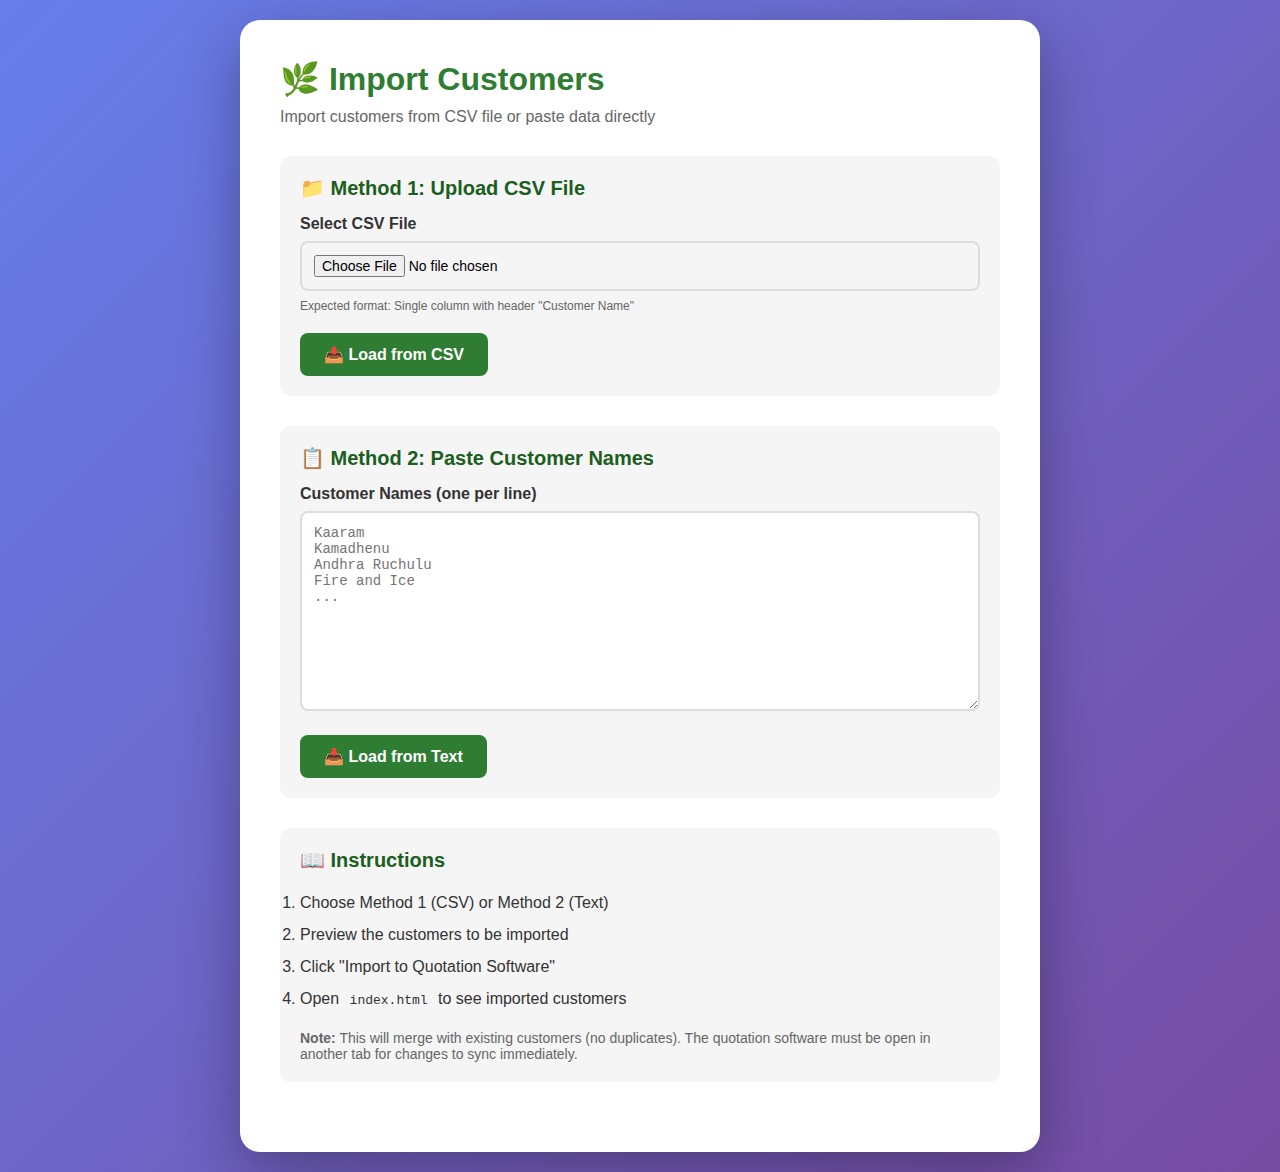
<file: quotation_software/import_customers.html>
<!DOCTYPE html>
<html lang="en">
<head>
    <meta charset="UTF-8">
    <meta name="viewport" content="width=device-width, initial-scale=1.0">
    <title>Import Customers - ECONIRVA</title>
    <style>
        * {
            margin: 0;
            padding: 0;
            box-sizing: border-box;
        }

        body {
            font-family: -apple-system, BlinkMacSystemFont, 'Segoe UI', Roboto, sans-serif;
            background: linear-gradient(135deg, #667eea 0%, #764ba2 100%);
            min-height: 100vh;
            display: flex;
            align-items: center;
            justify-content: center;
            padding: 20px;
        }

        .container {
            background: white;
            border-radius: 20px;
            box-shadow: 0 20px 60px rgba(0,0,0,0.3);
            max-width: 800px;
            width: 100%;
            padding: 40px;
        }

        h1 {
            color: #2e7d32;
            margin-bottom: 10px;
            font-size: 32px;
        }

        .subtitle {
            color: #666;
            margin-bottom: 30px;
            font-size: 16px;
        }

        .section {
            margin-bottom: 30px;
            padding: 20px;
            background: #f5f5f5;
            border-radius: 10px;
        }

        .section h2 {
            color: #1b5e20;
            margin-bottom: 15px;
            font-size: 20px;
        }

        .input-group {
            margin-bottom: 20px;
        }

        label {
            display: block;
            margin-bottom: 8px;
            font-weight: 600;
            color: #333;
        }

        input[type="file"],
        textarea {
            width: 100%;
            padding: 12px;
            border: 2px solid #ddd;
            border-radius: 8px;
            font-size: 14px;
            font-family: inherit;
        }

        textarea {
            min-height: 200px;
            font-family: 'Monaco', 'Courier New', monospace;
        }

        .btn {
            background: #2e7d32;
            color: white;
            border: none;
            padding: 12px 24px;
            border-radius: 8px;
            font-size: 16px;
            font-weight: 600;
            cursor: pointer;
            margin-right: 10px;
            transition: background 0.3s;
        }

        .btn:hover {
            background: #1b5e20;
        }

        .btn-secondary {
            background: #666;
        }

        .btn-secondary:hover {
            background: #444;
        }

        .btn-success {
            background: #4CAF50;
        }

        .btn-success:hover {
            background: #45a049;
        }

        .stats {
            display: grid;
            grid-template-columns: repeat(auto-fit, minmax(150px, 1fr));
            gap: 15px;
            margin-top: 20px;
        }

        .stat-card {
            background: white;
            padding: 15px;
            border-radius: 8px;
            text-align: center;
        }

        .stat-number {
            font-size: 32px;
            font-weight: 700;
            color: #2e7d32;
        }

        .stat-label {
            font-size: 12px;
            color: #666;
            margin-top: 5px;
        }

        .preview {
            background: white;
            padding: 15px;
            border-radius: 8px;
            max-height: 300px;
            overflow-y: auto;
            margin-top: 15px;
        }

        .preview-item {
            padding: 8px;
            border-bottom: 1px solid #eee;
        }

        .preview-item:last-child {
            border-bottom: none;
        }

        .alert {
            padding: 15px;
            border-radius: 8px;
            margin-bottom: 20px;
        }

        .alert-success {
            background: #d4edda;
            color: #155724;
            border: 1px solid #c3e6cb;
        }

        .alert-error {
            background: #f8d7da;
            color: #721c24;
            border: 1px solid #f5c6cb;
        }

        .alert-info {
            background: #d1ecf1;
            color: #0c5460;
            border: 1px solid #bee5eb;
        }

        .hidden {
            display: none;
        }

        code {
            background: #f5f5f5;
            padding: 2px 6px;
            border-radius: 4px;
            font-family: monospace;
        }
    </style>
</head>
<body>
    <div class="container">
        <h1>🌿 Import Customers</h1>
        <p class="subtitle">Import customers from CSV file or paste data directly</p>

        <div id="alert-container"></div>

        <!-- Method 1: CSV Upload -->
        <div class="section">
            <h2>📁 Method 1: Upload CSV File</h2>
            <div class="input-group">
                <label>Select CSV File</label>
                <input type="file" id="csv-file" accept=".csv">
                <p style="font-size: 12px; color: #666; margin-top: 8px;">
                    Expected format: Single column with header "Customer Name"
                </p>
            </div>
            <button class="btn" onclick="loadFromCSV()">📤 Load from CSV</button>
        </div>

        <!-- Method 2: Paste Data -->
        <div class="section">
            <h2>📋 Method 2: Paste Customer Names</h2>
            <div class="input-group">
                <label>Customer Names (one per line)</label>
                <textarea id="customer-textarea" placeholder="Kaaram
Kamadhenu
Andhra Ruchulu
Fire and Ice
..."></textarea>
            </div>
            <button class="btn" onclick="loadFromTextarea()">📥 Load from Text</button>
        </div>

        <!-- Preview Section -->
        <div class="section hidden" id="preview-section">
            <h2>👁️ Preview</h2>
            <div class="stats">
                <div class="stat-card">
                    <div class="stat-number" id="total-count">0</div>
                    <div class="stat-label">Total Customers</div>
                </div>
                <div class="stat-card">
                    <div class="stat-number" id="new-count">0</div>
                    <div class="stat-label">New Customers</div>
                </div>
                <div class="stat-card">
                    <div class="stat-number" id="duplicate-count">0</div>
                    <div class="stat-label">Duplicates</div>
                </div>
            </div>
            <div class="preview" id="preview-list"></div>
            <div style="margin-top: 20px;">
                <button class="btn btn-success" onclick="importCustomers()">✅ Import to Quotation Software</button>
                <button class="btn btn-secondary" onclick="clearPreview()">❌ Cancel</button>
            </div>
        </div>

        <!-- Instructions -->
        <div class="section">
            <h2>📖 Instructions</h2>
            <ol style="line-height: 2; color: #333;">
                <li>Choose Method 1 (CSV) or Method 2 (Text)</li>
                <li>Preview the customers to be imported</li>
                <li>Click "Import to Quotation Software"</li>
                <li>Open <code>index.html</code> to see imported customers</li>
            </ol>
            <p style="margin-top: 15px; color: #666; font-size: 14px;">
                <strong>Note:</strong> This will merge with existing customers (no duplicates). The quotation software must be open in another tab for changes to sync immediately.
            </p>
        </div>
    </div>

    <script>
        let customersToImport = [];
        let existingCustomers = [];

        // Load existing customers from localStorage
        function loadExistingCustomers() {
            const saved = localStorage.getItem('econirva_customers');
            if (saved) {
                existingCustomers = JSON.parse(saved);
            }
        }

        // Load from CSV file
        function loadFromCSV() {
            const fileInput = document.getElementById('csv-file');
            const file = fileInput.files[0];

            if (!file) {
                showAlert('Please select a CSV file', 'error');
                return;
            }

            const reader = new FileReader();
            reader.onload = function(e) {
                const text = e.target.result;
                const lines = text.split('\n').map(line => line.trim()).filter(line => line);
                
                // Remove header if it exists
                const customers = lines.filter(line => 
                    line.toLowerCase() !== 'customer name' && 
                    line.toLowerCase() !== 'customername' &&
                    line.toLowerCase() !== 'name'
                );

                processCustomers(customers);
            };
            reader.readAsText(file);
        }

        // Load from textarea
        function loadFromTextarea() {
            const textarea = document.getElementById('customer-textarea');
            const text = textarea.value;

            if (!text.trim()) {
                showAlert('Please paste customer names in the text area', 'error');
                return;
            }

            const customers = text.split('\n').map(line => line.trim()).filter(line => line);
            processCustomers(customers);
        }

        // Process and preview customers
        function processCustomers(customers) {
            loadExistingCustomers();

            customersToImport = [];
            let newCustomers = 0;
            let duplicates = 0;

            customers.forEach(customer => {
                const exists = existingCustomers.some(c => 
                    c.toLowerCase() === customer.toLowerCase()
                );

                if (!exists) {
                    customersToImport.push(customer);
                    newCustomers++;
                } else {
                    duplicates++;
                }
            });

            // Update stats
            document.getElementById('total-count').textContent = customers.length;
            document.getElementById('new-count').textContent = newCustomers;
            document.getElementById('duplicate-count').textContent = duplicates;

            // Show preview
            const previewList = document.getElementById('preview-list');
            if (customersToImport.length === 0) {
                previewList.innerHTML = '<p style="color: #999; text-align: center; padding: 20px;">All customers already exist (no new customers to import)</p>';
            } else {
                previewList.innerHTML = customersToImport.map((customer, i) => 
                    `<div class="preview-item">${i + 1}. ${customer}</div>`
                ).join('');
            }

            document.getElementById('preview-section').classList.remove('hidden');

            showAlert(`Found ${newCustomers} new customers to import (${duplicates} duplicates skipped)`, 'info');
        }

        // Import customers to localStorage
        function importCustomers() {
            if (customersToImport.length === 0) {
                showAlert('No new customers to import', 'error');
                return;
            }

            loadExistingCustomers();

            // Merge and sort
            const mergedCustomers = [...existingCustomers, ...customersToImport].sort();

            // Save to localStorage
            localStorage.setItem('econirva_customers', JSON.stringify(mergedCustomers));

            showAlert(`✅ Successfully imported ${customersToImport.length} customers!`, 'success');

            // Clear preview after 2 seconds
            setTimeout(() => {
                clearPreview();
                document.getElementById('csv-file').value = '';
                document.getElementById('customer-textarea').value = '';
                showAlert('Import complete! Open the quotation software to see your customers.', 'success');
            }, 2000);
        }

        // Clear preview
        function clearPreview() {
            document.getElementById('preview-section').classList.add('hidden');
            customersToImport = [];
        }

        // Show alert
        function showAlert(message, type) {
            const container = document.getElementById('alert-container');
            const alertClass = `alert-${type}`;
            container.innerHTML = `
                <div class="alert ${alertClass}">
                    ${message}
                </div>
            `;

            // Auto-hide after 5 seconds
            setTimeout(() => {
                container.innerHTML = '';
            }, 5000);
        }

        // Initialize
        loadExistingCustomers();
    </script>
</body>
</html>
</file>
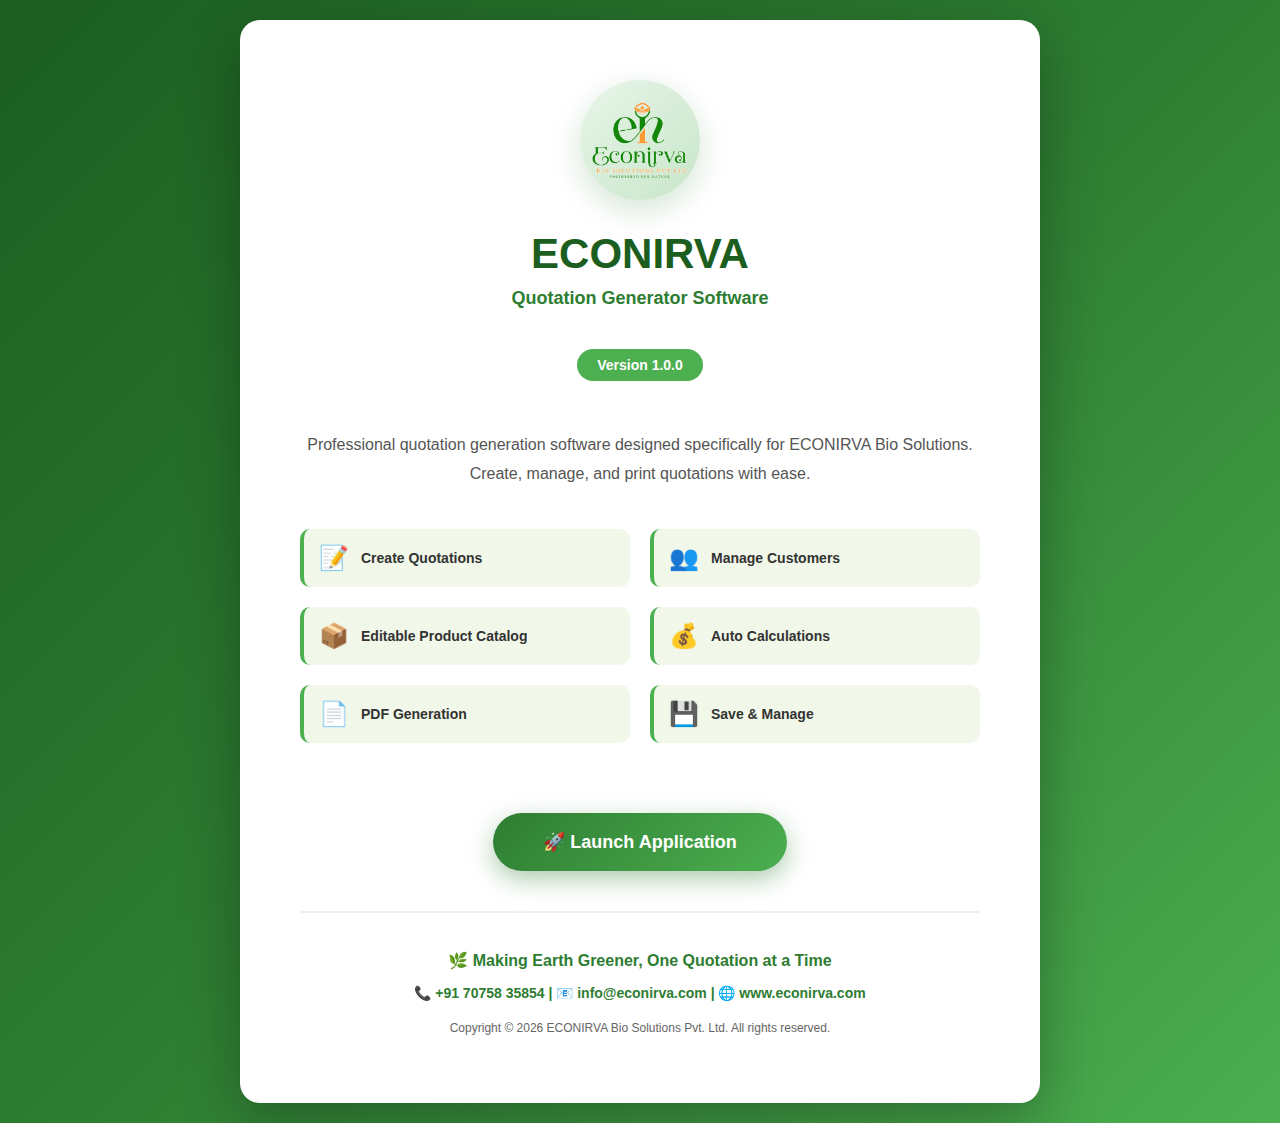
<file: quotation_software/start.html>
<!DOCTYPE html>
<html lang="en">
<head>
    <meta charset="UTF-8">
    <meta name="viewport" content="width=device-width, initial-scale=1.0">
    <title>ECONIRVA Quotation Generator - Welcome</title>
    <style>
        * {
            margin: 0;
            padding: 0;
            box-sizing: border-box;
        }
        
        body {
            font-family: -apple-system, BlinkMacSystemFont, 'Segoe UI', Roboto, sans-serif;
            background: linear-gradient(135deg, #1b5e20 0%, #2e7d32 50%, #4CAF50 100%);
            min-height: 100vh;
            display: flex;
            align-items: center;
            justify-content: center;
            padding: 20px;
        }
        
        .welcome-container {
            max-width: 800px;
            background: white;
            border-radius: 20px;
            padding: 60px;
            box-shadow: 0 20px 60px rgba(0,0,0,0.3);
            text-align: center;
        }
        
        .logo-container {
            width: 120px;
            height: 120px;
            background: linear-gradient(135deg, #e8f5e9, #c8e6c9);
            border-radius: 50%;
            margin: 0 auto 30px;
            display: flex;
            align-items: center;
            justify-content: center;
            box-shadow: 0 10px 30px rgba(46, 125, 50, 0.2);
        }
        
        .logo-container img {
            width: 80%;
            height: 80%;
            object-fit: contain;
        }
        
        .logo-text {
            font-size: 60px;
            font-weight: 800;
            color: #1b5e20;
        }
        
        h1 {
            font-size: 42px;
            color: #1b5e20;
            margin-bottom: 10px;
            font-weight: 800;
        }
        
        .tagline {
            font-size: 18px;
            color: #2e7d32;
            margin-bottom: 40px;
            font-weight: 600;
        }
        
        .version {
            display: inline-block;
            background: #4CAF50;
            color: white;
            padding: 8px 20px;
            border-radius: 20px;
            font-size: 14px;
            font-weight: 600;
            margin-bottom: 30px;
        }
        
        .features {
            text-align: left;
            display: grid;
            grid-template-columns: 1fr 1fr;
            gap: 20px;
            margin: 40px 0;
        }
        
        .feature-item {
            display: flex;
            align-items: center;
            gap: 12px;
            padding: 15px;
            background: #f1f8e9;
            border-radius: 10px;
            border-left: 4px solid #4CAF50;
        }
        
        .feature-icon {
            font-size: 24px;
        }
        
        .feature-text {
            font-size: 14px;
            color: #333;
            font-weight: 600;
        }
        
        .launch-button {
            display: inline-block;
            background: linear-gradient(135deg, #2e7d32, #4CAF50);
            color: white;
            padding: 18px 50px;
            border-radius: 50px;
            text-decoration: none;
            font-size: 18px;
            font-weight: 700;
            margin-top: 30px;
            box-shadow: 0 8px 24px rgba(46, 125, 50, 0.4);
            transition: all 0.3s;
        }
        
        .launch-button:hover {
            transform: translateY(-4px);
            box-shadow: 0 12px 32px rgba(46, 125, 50, 0.5);
        }
        
        .footer {
            margin-top: 40px;
            padding-top: 30px;
            border-top: 2px solid #e8f5e9;
        }
        
        .footer p {
            font-size: 14px;
            color: #666;
            margin: 8px 0;
        }
        
        .footer .contact {
            font-weight: 600;
            color: #2e7d32;
        }
        
        @media (max-width: 768px) {
            .welcome-container {
                padding: 40px 30px;
            }
            
            h1 {
                font-size: 32px;
            }
            
            .features {
                grid-template-columns: 1fr;
            }
        }
    </style>
</head>
<body>
    <div class="welcome-container">
        <div class="logo-container">
            <img src="logo.png" alt="ECONIRVA" style="width: 80%; height: 80%; object-fit: contain;">
        </div>
        
        <h1>ECONIRVA</h1>
        <p class="tagline">Quotation Generator Software</p>
        
        <div class="version">Version 1.0.0</div>
        
        <p style="font-size: 16px; color: #555; line-height: 1.8; margin: 20px 0;">
            Professional quotation generation software designed specifically for ECONIRVA Bio Solutions. 
            Create, manage, and print quotations with ease.
        </p>
        
        <div class="features">
            <div class="feature-item">
                <span class="feature-icon">📝</span>
                <span class="feature-text">Create Quotations</span>
            </div>
            <div class="feature-item">
                <span class="feature-icon">👥</span>
                <span class="feature-text">Manage Customers</span>
            </div>
            <div class="feature-item">
                <span class="feature-icon">📦</span>
                <span class="feature-text">Editable Product Catalog</span>
            </div>
            <div class="feature-item">
                <span class="feature-icon">💰</span>
                <span class="feature-text">Auto Calculations</span>
            </div>
            <div class="feature-item">
                <span class="feature-icon">📄</span>
                <span class="feature-text">PDF Generation</span>
            </div>
            <div class="feature-item">
                <span class="feature-icon">💾</span>
                <span class="feature-text">Save & Manage</span>
            </div>
        </div>
        
        <a href="index.html" class="launch-button">
            🚀 Launch Application
        </a>
        
        <div class="footer">
            <p style="font-size: 16px; font-weight: 600; color: #2e7d32; margin-bottom: 15px;">
                🌿 Making Earth Greener, One Quotation at a Time
            </p>
            <p class="contact">
                📞 +91 70758 35854 | 📧 info@econirva.com | 🌐 www.econirva.com
            </p>
            <p style="font-size: 12px; margin-top: 20px;">
                Copyright © 2026 ECONIRVA Bio Solutions Pvt. Ltd. All rights reserved.
            </p>
        </div>
    </div>
</body>
</html>
</file>
<file: quotation_software/styles.css>
/* Global Styles */
* {
    margin: 0;
    padding: 0;
    box-sizing: border-box;
}

:root {
    --primary-color: #2e7d32;
    --primary-dark: #1b5e20;
    --primary-light: #4CAF50;
    --secondary-color: #ff9800;
    --success-color: #4CAF50;
    --danger-color: #f44336;
    --warning-color: #ff9800;
    --bg-light: #f5f5f5;
    --bg-white: #ffffff;
    --text-dark: #333;
    --text-light: #666;
    --border-color: #ddd;
    --shadow: 0 2px 8px rgba(0,0,0,0.1);
    --shadow-hover: 0 4px 12px rgba(0,0,0,0.15);
}

body {
    font-family: -apple-system, BlinkMacSystemFont, 'Segoe UI', Roboto, 'Helvetica Neue', Arial, sans-serif;
    background: var(--bg-light);
    color: var(--text-dark);
    line-height: 1.6;
}

/* App Container */
.app-container {
    display: flex;
    height: 100vh;
    overflow: hidden;
}

/* Sidebar */
.sidebar {
    width: 260px;
    background: linear-gradient(180deg, var(--primary-dark) 0%, var(--primary-color) 100%);
    color: white;
    display: flex;
    flex-direction: column;
    box-shadow: 2px 0 8px rgba(0,0,0,0.1);
    z-index: 100;
}

.logo-section {
    padding: 30px 20px;
    text-align: center;
    border-bottom: 1px solid rgba(255,255,255,0.2);
}

.logo {
    width: 60px;
    height: 60px;
    background: white;
    border-radius: 50%;
    padding: 10px;
    margin-bottom: 15px;
}

.logo-section h1 {
    font-size: 24px;
    font-weight: 800;
    margin-bottom: 5px;
}

.logo-section p {
    font-size: 12px;
    opacity: 0.9;
}

.nav-menu {
    flex: 1;
    padding: 20px 0;
}

.nav-btn {
    width: 100%;
    padding: 15px 25px;
    background: transparent;
    border: none;
    color: white;
    text-align: left;
    font-size: 15px;
    cursor: pointer;
    transition: all 0.3s;
    display: flex;
    align-items: center;
    gap: 12px;
}

.nav-btn:hover {
    background: rgba(255,255,255,0.1);
}

.nav-btn.active {
    background: rgba(255,255,255,0.2);
    border-left: 4px solid white;
    font-weight: 600;
}

.nav-btn .icon {
    font-size: 20px;
}

.sidebar-footer {
    padding: 20px;
    text-align: center;
    font-size: 12px;
    opacity: 0.8;
    border-top: 1px solid rgba(255,255,255,0.2);
}

.version {
    margin-top: 5px;
    opacity: 0.6;
}

/* Main Content */
.main-content {
    flex: 1;
    display: flex;
    flex-direction: column;
    overflow: hidden;
}

.app-header {
    background: white;
    padding: 20px 30px;
    box-shadow: var(--shadow);
    display: flex;
    justify-content: space-between;
    align-items: center;
    z-index: 10;
}

.header-left h2 {
    font-size: 24px;
    color: var(--primary-dark);
    margin-bottom: 5px;
}

.header-left p {
    font-size: 13px;
    color: var(--text-light);
}

.header-right {
    display: flex;
    gap: 10px;
}

/* Buttons */
.btn {
    padding: 10px 20px;
    border: none;
    border-radius: 6px;
    font-size: 14px;
    font-weight: 600;
    cursor: pointer;
    transition: all 0.3s;
    display: inline-flex;
    align-items: center;
    gap: 8px;
}

.btn:hover {
    transform: translateY(-2px);
    box-shadow: var(--shadow-hover);
}

.btn-primary {
    background: var(--primary-color);
    color: white;
}

.btn-secondary {
    background: #757575;
    color: white;
}

.btn-success {
    background: var(--success-color);
    color: white;
}

.btn-danger {
    background: var(--danger-color);
    color: white;
}

.btn-sm {
    padding: 6px 12px;
    font-size: 12px;
}

/* Pages */
.page {
    display: none;
    flex: 1;
    overflow-y: auto;
    padding: 30px;
}

.page.active {
    display: block;
}

/* Form Container */
.form-container {
    max-width: 1200px;
    margin: 0 auto;
}

.form-section {
    background: white;
    padding: 25px;
    border-radius: 10px;
    box-shadow: var(--shadow);
    margin-bottom: 20px;
}

.form-section h3 {
    font-size: 18px;
    color: var(--primary-dark);
    margin-bottom: 20px;
    padding-bottom: 10px;
    border-bottom: 2px solid var(--bg-light);
}

.section-header {
    display: flex;
    justify-content: space-between;
    align-items: center;
    margin-bottom: 20px;
}

.form-row {
    display: grid;
    grid-template-columns: repeat(3, 1fr);
    gap: 20px;
    margin-bottom: 15px;
}

.form-group {
    display: flex;
    flex-direction: column;
}

.form-group.full-width {
    grid-column: 1 / -1;
}

.form-group label {
    font-size: 13px;
    font-weight: 600;
    color: var(--text-dark);
    margin-bottom: 6px;
}

.form-group input,
.form-group select,
.form-group textarea {
    padding: 10px 12px;
    border: 1px solid var(--border-color);
    border-radius: 6px;
    font-size: 14px;
    transition: all 0.3s;
}

.form-group input:focus,
.form-group select:focus,
.form-group textarea:focus {
    outline: none;
    border-color: var(--primary-color);
    box-shadow: 0 0 0 3px rgba(46, 125, 50, 0.1);
}

textarea {
    resize: vertical;
    font-family: inherit;
}

/* Product Row */
.product-row {
    background: var(--bg-light);
    padding: 20px;
    border-radius: 8px;
    margin-bottom: 15px;
    border: 2px solid var(--border-color);
}

.product-row-header {
    display: flex;
    justify-content: space-between;
    align-items: center;
    margin-bottom: 15px;
}

.product-row-title {
    font-weight: 600;
    color: var(--primary-dark);
}

.product-fields {
    display: grid;
    grid-template-columns: 2fr 1fr 1fr 1fr 1fr 80px;
    gap: 15px;
    align-items: end;
}

/* Summary Section */
.summary-section {
    background: linear-gradient(135deg, #e8f5e9 0%, #c8e6c9 100%);
    border: 2px solid var(--primary-color);
}

.summary-grid {
    display: flex;
    flex-direction: column;
    gap: 15px;
}

.summary-row {
    display: flex;
    justify-content: space-between;
    align-items: center;
    font-size: 15px;
    padding: 10px 0;
}

.summary-row span:last-child {
    font-weight: 700;
    color: var(--primary-dark);
    font-size: 16px;
}

.summary-row.total-row {
    border-top: 3px solid var(--primary-color);
    padding-top: 15px;
    margin-top: 10px;
    font-size: 18px;
    font-weight: 700;
    color: var(--primary-dark);
}

.summary-row.total-row span:last-child {
    font-size: 24px;
    color: var(--success-color);
}

/* Modal */
.modal {
    display: none;
    position: fixed;
    top: 0;
    left: 0;
    width: 100%;
    height: 100%;
    background: rgba(0,0,0,0.5);
    z-index: 1000;
    justify-content: center;
    align-items: center;
}

.modal.active {
    display: flex;
}

.modal-content {
    background: white;
    border-radius: 12px;
    max-width: 600px;
    width: 90%;
    max-height: 90vh;
    display: flex;
    flex-direction: column;
    box-shadow: 0 10px 40px rgba(0,0,0,0.3);
}

.modal-large {
    max-width: 1000px;
}

.modal-header {
    padding: 20px 25px;
    border-bottom: 1px solid var(--border-color);
    display: flex;
    justify-content: space-between;
    align-items: center;
}

.modal-header h3 {
    font-size: 20px;
    color: var(--primary-dark);
}

.modal-close {
    background: none;
    border: none;
    font-size: 28px;
    cursor: pointer;
    color: var(--text-light);
    width: 32px;
    height: 32px;
    display: flex;
    align-items: center;
    justify-content: center;
    border-radius: 4px;
    transition: all 0.3s;
}

.modal-close:hover {
    background: var(--bg-light);
    color: var(--text-dark);
}

.modal-body {
    padding: 25px;
    overflow-y: auto;
    flex: 1;
}

.modal-footer {
    padding: 15px 25px;
    border-top: 1px solid var(--border-color);
    display: flex;
    justify-content: flex-end;
    gap: 10px;
}

/* Preview Content */
#preview-content {
    background: white;
    padding: 40px;
    border: 1px solid var(--border-color);
    border-radius: 8px;
}

/* Table Container */
.table-container {
    background: white;
    border-radius: 8px;
    overflow: hidden;
    box-shadow: var(--shadow);
}

table {
    width: 100%;
    border-collapse: collapse;
}

table th {
    background: var(--primary-color);
    color: white;
    padding: 12px 15px;
    text-align: left;
    font-weight: 600;
    font-size: 13px;
}

table td {
    padding: 12px 15px;
    border-bottom: 1px solid var(--border-color);
}

table tr:hover {
    background: var(--bg-light);
}

/* Products Grid */
.products-grid {
    display: grid;
    grid-template-columns: repeat(auto-fill, minmax(280px, 1fr));
    gap: 20px;
}

.product-card {
    background: white;
    padding: 20px;
    border-radius: 10px;
    box-shadow: var(--shadow);
    transition: all 0.3s;
}

.product-card:hover {
    transform: translateY(-4px);
    box-shadow: var(--shadow-hover);
}

.product-card h4 {
    color: var(--primary-dark);
    margin-bottom: 10px;
}

.product-card .price {
    font-size: 20px;
    font-weight: 700;
    color: var(--success-color);
    margin: 10px 0;
}

.product-card .btn-sm {
    font-size: 11px;
    padding: 5px 10px;
}

/* Search Bar */
.search-bar {
    display: flex;
    gap: 10px;
    margin-bottom: 20px;
}

.search-bar input {
    flex: 1;
    padding: 12px 15px;
    border: 1px solid var(--border-color);
    border-radius: 6px;
    font-size: 14px;
}

/* Quotes List */
.quotes-list {
    display: grid;
    gap: 15px;
}

.quote-item {
    background: white;
    padding: 20px;
    border-radius: 8px;
    box-shadow: var(--shadow);
    display: flex;
    justify-content: space-between;
    align-items: center;
    transition: all 0.3s;
}

.quote-item:hover {
    box-shadow: var(--shadow-hover);
    transform: translateX(4px);
}

.quote-info h4 {
    color: var(--primary-dark);
    margin-bottom: 5px;
}

.quote-info p {
    font-size: 13px;
    color: var(--text-light);
}

.quote-actions {
    display: flex;
    gap: 8px;
}

/* Page Actions */
.page-actions {
    margin-bottom: 20px;
}

/* Settings Form */
.settings-form {
    max-width: 600px;
    background: white;
    padding: 30px;
    border-radius: 10px;
    box-shadow: var(--shadow);
    margin-bottom: 30px;
}

.settings-form .form-group {
    margin-bottom: 20px;
}

.settings-form textarea {
    font-family: inherit;
    line-height: 1.6;
}

/* Responsive */
@media (max-width: 1024px) {
    .form-row {
        grid-template-columns: 1fr 1fr;
    }
    
    .product-fields {
        grid-template-columns: 1fr 1fr;
    }
}

@media (max-width: 768px) {
    .sidebar {
        width: 70px;
    }
    
    .logo-section h1,
    .logo-section p,
    .nav-btn span:not(.icon) {
        display: none;
    }
    
    .nav-btn {
        justify-content: center;
        padding: 15px;
    }
    
    .form-row,
    .product-fields {
        grid-template-columns: 1fr;
    }
    
    .header-right {
        flex-direction: column;
    }
}

/* Print Styles */
@media print {
    .sidebar,
    .app-header,
    .btn {
        display: none !important;
    }
    
    .main-content {
        padding: 0;
    }
}
</file>
<file: webpage/styles.css>
/* ============================================
   ECONIRVA Bio Solutions - Website Styles
   Modern, Eco-Friendly Design System
   ============================================ */

/* CSS Variables */
:root {
    /* Primary Colors - Forest Green Palette */
    --green-900: #052e05;
    --green-800: #0a3d0a;
    --green-700: #0f4d0f;
    --green-600: #1a5a1a;
    --green-500: #228B22;
    --green-400: #32CD32;
    --green-300: #6dd66d;
    --green-200: #90EE90;
    --green-100: #c8f7c8;
    --green-50: #f0fdf0;
    
    /* Accent Colors */
    --amber-500: #d97706;
    --amber-400: #f59e0b;
    --amber-300: #fbbf24;
    --earth-600: #92400e;
    --earth-500: #b45309;
    
    /* Neutrals */
    --slate-900: #0f172a;
    --slate-800: #1e293b;
    --slate-700: #334155;
    --slate-600: #475569;
    --slate-500: #64748b;
    --slate-400: #94a3b8;
    --slate-300: #cbd5e1;
    --slate-200: #e2e8f0;
    --slate-100: #f1f5f9;
    --slate-50: #f8fafc;
    --white: #ffffff;
    
    /* Typography */
    --font-display: 'DM Serif Display', Georgia, serif;
    --font-body: 'Sora', -apple-system, BlinkMacSystemFont, sans-serif;
    
    /* Sizing */
    --nav-height: 80px;
    --container-max: 1200px;
    --container-padding: 24px;
    
    /* Transitions */
    --transition-fast: 150ms ease;
    --transition-base: 250ms ease;
    --transition-slow: 400ms ease;
    
    /* Shadows */
    --shadow-sm: 0 1px 2px rgba(0, 0, 0, 0.05);
    --shadow-md: 0 4px 6px -1px rgba(0, 0, 0, 0.1);
    --shadow-lg: 0 10px 15px -3px rgba(0, 0, 0, 0.1);
    --shadow-xl: 0 20px 25px -5px rgba(0, 0, 0, 0.1);
    --shadow-glow: 0 0 40px rgba(34, 139, 34, 0.3);
}

/* Reset & Base */
*, *::before, *::after {
    margin: 0;
    padding: 0;
    box-sizing: border-box;
}

html {
    scroll-behavior: smooth;
    scroll-padding-top: var(--nav-height);
}

body {
    font-family: var(--font-body);
    font-size: 16px;
    line-height: 1.6;
    color: var(--slate-700);
    background: var(--white);
    overflow-x: hidden;
}

img {
    max-width: 100%;
    height: auto;
    display: block;
}

a {
    text-decoration: none;
    color: inherit;
    transition: color var(--transition-fast);
}

/* Container */
.container {
    max-width: var(--container-max);
    margin: 0 auto;
    padding: 0 var(--container-padding);
}

/* ============================================
   Navigation
   ============================================ */
.navbar {
    position: fixed;
    top: 0;
    left: 0;
    right: 0;
    height: var(--nav-height);
    background: rgba(255, 255, 255, 0.95);
    backdrop-filter: blur(20px);
    z-index: 1000;
    transition: all var(--transition-base);
    border-bottom: 1px solid transparent;
}

.navbar.scrolled {
    background: rgba(255, 255, 255, 0.98);
    border-bottom-color: var(--slate-200);
    box-shadow: var(--shadow-md);
}

.nav-container {
    max-width: var(--container-max);
    margin: 0 auto;
    padding: 0 var(--container-padding);
    height: 100%;
    display: flex;
    align-items: center;
    justify-content: space-between;
}

.nav-logo {
    display: flex;
    align-items: center;
    gap: 12px;
}

.nav-logo img {
    height: 50px;
    width: auto;
}

.logo-text {
    display: flex;
    flex-direction: column;
}

.logo-name {
    font-family: var(--font-display);
    font-size: 20px;
    font-weight: 700;
    color: var(--green-600);
    letter-spacing: 1px;
}

.logo-tagline {
    font-size: 10px;
    color: var(--slate-500);
    letter-spacing: 1px;
    text-transform: uppercase;
}

.nav-menu {
    display: flex;
    align-items: center;
    gap: 8px;
}

.nav-link {
    padding: 10px 18px;
    font-size: 14px;
    font-weight: 500;
    color: var(--slate-600);
    border-radius: 8px;
    transition: all var(--transition-fast);
}

.nav-link:hover,
.nav-link.active {
    color: var(--green-600);
    background: var(--green-50);
}

.nav-toggle {
    display: none;
    flex-direction: column;
    gap: 5px;
    padding: 10px;
    background: none;
    border: none;
    cursor: pointer;
}

.nav-toggle span {
    width: 24px;
    height: 2px;
    background: var(--slate-700);
    border-radius: 2px;
    transition: all var(--transition-fast);
}

/* Mobile Navigation */
@media (max-width: 768px) {
    .nav-toggle {
        display: flex;
    }
    
    .nav-menu {
        position: fixed;
        top: var(--nav-height);
        left: 0;
        right: 0;
        background: var(--white);
        flex-direction: column;
        padding: 20px;
        gap: 4px;
        transform: translateY(-100%);
        opacity: 0;
        visibility: hidden;
        transition: all var(--transition-base);
        border-bottom: 1px solid var(--slate-200);
        box-shadow: var(--shadow-lg);
    }
    
    .nav-menu.active {
        transform: translateY(0);
        opacity: 1;
        visibility: visible;
    }
    
    .nav-link {
        width: 100%;
        text-align: center;
        padding: 14px;
    }
}

/* ============================================
   Buttons
   ============================================ */
.btn {
    display: inline-flex;
    align-items: center;
    justify-content: center;
    gap: 10px;
    padding: 14px 28px;
    font-family: var(--font-body);
    font-size: 14px;
    font-weight: 600;
    border-radius: 50px;
    border: none;
    cursor: pointer;
    transition: all var(--transition-base);
}

.btn-primary {
    background: linear-gradient(135deg, var(--green-500) 0%, var(--green-600) 100%);
    color: var(--white);
    box-shadow: 0 4px 20px rgba(34, 139, 34, 0.4);
}

.btn-primary:hover {
    transform: translateY(-2px);
    box-shadow: 0 6px 30px rgba(34, 139, 34, 0.5);
}

.btn-outline {
    background: transparent;
    color: var(--green-600);
    border: 2px solid var(--green-500);
}

.btn-outline:hover {
    background: var(--green-50);
}

.btn-white {
    background: var(--white);
    color: var(--green-600);
    box-shadow: var(--shadow-lg);
}

.btn-white:hover {
    transform: translateY(-2px);
    box-shadow: var(--shadow-xl);
}

.btn-full {
    width: 100%;
}

/* ============================================
   Hero Section
   ============================================ */
.hero {
    position: relative;
    min-height: 100vh;
    display: flex;
    align-items: center;
    padding-top: var(--nav-height);
    overflow: hidden;
    background: linear-gradient(180deg, var(--green-50) 0%, var(--white) 100%);
}

.hero-bg-shapes {
    position: absolute;
    inset: 0;
    overflow: hidden;
    pointer-events: none;
}

.shape {
    position: absolute;
    border-radius: 50%;
    opacity: 0.6;
}

.shape-1 {
    width: 600px;
    height: 600px;
    top: -200px;
    right: -200px;
    background: radial-gradient(circle, var(--green-100) 0%, transparent 70%);
}

.shape-2 {
    width: 400px;
    height: 400px;
    bottom: -100px;
    left: -100px;
    background: radial-gradient(circle, var(--green-200) 0%, transparent 70%);
}

.shape-3 {
    width: 300px;
    height: 300px;
    top: 40%;
    left: 30%;
    background: radial-gradient(circle, rgba(144, 238, 144, 0.3) 0%, transparent 70%);
}

.leaf-pattern {
    position: absolute;
    inset: 0;
    background-image: 
        url("data:image/svg+xml,%3Csvg width='60' height='60' viewBox='0 0 60 60' xmlns='http://www.w3.org/2000/svg'%3E%3Cpath d='M30 5 Q40 15 35 30 Q30 45 20 40 Q10 35 15 20 Q20 5 30 5' fill='none' stroke='%2390EE90' stroke-width='0.5' opacity='0.3'/%3E%3C/svg%3E");
    background-size: 120px 120px;
    opacity: 0.4;
}

.hero-container {
    max-width: var(--container-max);
    margin: 0 auto;
    padding: 0 var(--container-padding);
    display: grid;
    grid-template-columns: 1fr 1fr;
    gap: 60px;
    align-items: center;
    position: relative;
    z-index: 1;
}

.hero-content {
    animation: fadeInUp 0.8s ease-out;
}

@keyframes fadeInUp {
    from {
        opacity: 0;
        transform: translateY(30px);
    }
    to {
        opacity: 1;
        transform: translateY(0);
    }
}

.hero-badge {
    display: inline-flex;
    align-items: center;
    gap: 8px;
    background: var(--white);
    padding: 8px 16px;
    border-radius: 50px;
    font-size: 12px;
    font-weight: 500;
    color: var(--green-600);
    box-shadow: var(--shadow-md);
    margin-bottom: 24px;
}

.badge-icon {
    font-size: 16px;
}

.hero-title {
    font-family: var(--font-display);
    font-size: clamp(42px, 6vw, 72px);
    line-height: 1.1;
    color: var(--slate-900);
    margin-bottom: 12px;
}

.hero-title .title-line {
    display: block;
}

.hero-title em {
    font-style: normal;
    color: var(--green-500);
}

.hero-title .highlight {
    background: linear-gradient(135deg, var(--green-500) 0%, var(--green-400) 100%);
    -webkit-background-clip: text;
    -webkit-text-fill-color: transparent;
    background-clip: text;
}

.hero-subtitle {
    font-family: 'Noto Sans Telugu', sans-serif;
    font-size: 24px;
    color: var(--green-500);
    margin-bottom: 20px;
    opacity: 0.9;
}

.hero-description {
    font-size: 18px;
    color: var(--slate-600);
    max-width: 500px;
    margin-bottom: 32px;
    line-height: 1.7;
}

.hero-cta {
    display: flex;
    gap: 16px;
    margin-bottom: 48px;
}

.hero-stats {
    display: flex;
    align-items: center;
    gap: 24px;
    flex-wrap: wrap;
}

.stat-item {
    text-align: center;
}

.stat-number {
    display: block;
    font-size: 32px;
    font-weight: 800;
    color: var(--green-600);
    line-height: 1;
}

.stat-label {
    font-size: 12px;
    color: var(--slate-500);
    text-transform: uppercase;
    letter-spacing: 1px;
}

.stat-divider {
    width: 1px;
    height: 40px;
    background: var(--slate-200);
}

/* Hero Visual */
.hero-visual {
    display: flex;
    justify-content: center;
    align-items: center;
    animation: fadeInRight 0.8s ease-out 0.2s backwards;
}

@keyframes fadeInRight {
    from {
        opacity: 0;
        transform: translateX(30px);
    }
    to {
        opacity: 1;
        transform: translateX(0);
    }
}

.bag-showcase {
    position: relative;
}

.bag-main {
    position: relative;
}

.bag-glow {
    position: absolute;
    width: 250px;
    height: 250px;
    background: radial-gradient(circle, rgba(34, 139, 34, 0.3) 0%, transparent 70%);
    top: 50%;
    left: 50%;
    transform: translate(-50%, -50%);
    filter: blur(40px);
}

.bag-shape {
    position: relative;
    z-index: 1;
}

.bag-handle {
    width: 120px;
    height: 50px;
    margin: 0 auto;
    border: 12px solid var(--amber-500);
    border-bottom: none;
    border-radius: 60px 60px 0 0;
    position: relative;
    top: 12px;
}

.bag-body {
    width: 240px;
    height: 280px;
    background: linear-gradient(180deg, #c9a66b 0%, #a8864d 40%, #8b6b35 100%);
    border-radius: 8px 8px 30px 30px;
    display: flex;
    align-items: center;
    justify-content: center;
    box-shadow: 
        0 20px 60px rgba(0, 0, 0, 0.3),
        inset 0 -30px 60px rgba(0, 0, 0, 0.2);
    position: relative;
    overflow: hidden;
}

.bag-body::before {
    content: '';
    position: absolute;
    top: 0;
    left: 0;
    right: 0;
    height: 40%;
    background: linear-gradient(180deg, rgba(255, 255, 255, 0.15) 0%, transparent 100%);
}

.bag-content {
    text-align: center;
    color: var(--green-900);
    z-index: 1;
}

.bag-icon {
    font-size: 60px;
    display: block;
    margin-bottom: 10px;
    filter: drop-shadow(0 4px 8px rgba(0, 0, 0, 0.2));
}

.bag-text {
    font-size: 42px;
    font-weight: 900;
    letter-spacing: 2px;
}

.bag-subtext {
    font-size: 14px;
    font-weight: 700;
    letter-spacing: 3px;
    opacity: 0.8;
}

.eco-badge {
    position: absolute;
    top: 60px;
    right: -30px;
    width: 80px;
    height: 80px;
    background: linear-gradient(135deg, var(--green-400) 0%, var(--green-500) 100%);
    border-radius: 50%;
    display: flex;
    flex-direction: column;
    align-items: center;
    justify-content: center;
    color: var(--white);
    font-size: 11px;
    font-weight: 800;
    line-height: 1.2;
    box-shadow: 0 8px 30px rgba(34, 139, 34, 0.5);
    border: 4px solid var(--white);
    z-index: 2;
}

.floating-elements {
    position: absolute;
    inset: -40px;
    pointer-events: none;
}

.float-item {
    position: absolute;
    font-size: 30px;
    animation: float 4s ease-in-out infinite;
}

.float-1 { top: 10%; left: 0; animation-delay: 0s; }
.float-2 { top: 30%; right: -20px; animation-delay: 1s; }
.float-3 { bottom: 20%; left: -10px; animation-delay: 2s; }
.float-4 { bottom: 30%; right: 0; animation-delay: 3s; }

@keyframes float {
    0%, 100% { transform: translateY(0); }
    50% { transform: translateY(-15px); }
}

/* Scroll Indicator */
.scroll-indicator {
    position: absolute;
    bottom: 40px;
    left: 50%;
    transform: translateX(-50%);
    display: flex;
    flex-direction: column;
    align-items: center;
    gap: 8px;
    color: var(--slate-500);
    font-size: 12px;
    text-transform: uppercase;
    letter-spacing: 2px;
    animation: fadeIn 1s ease-out 1s backwards;
}

@keyframes fadeIn {
    from { opacity: 0; }
    to { opacity: 1; }
}

.scroll-arrow {
    width: 24px;
    height: 40px;
    border: 2px solid var(--slate-300);
    border-radius: 12px;
    position: relative;
}

.scroll-arrow::before {
    content: '';
    position: absolute;
    top: 8px;
    left: 50%;
    transform: translateX(-50%);
    width: 4px;
    height: 8px;
    background: var(--green-500);
    border-radius: 2px;
    animation: scrollBounce 1.5s ease-in-out infinite;
}

@keyframes scrollBounce {
    0%, 100% { transform: translateX(-50%) translateY(0); opacity: 1; }
    50% { transform: translateX(-50%) translateY(10px); opacity: 0.3; }
}

/* Mobile Hero */
@media (max-width: 968px) {
    .hero-container {
        grid-template-columns: 1fr;
        text-align: center;
        gap: 40px;
    }
    
    .hero-description {
        margin-left: auto;
        margin-right: auto;
    }
    
    .hero-cta {
        justify-content: center;
    }
    
    .hero-stats {
        justify-content: center;
    }
    
    .bag-body {
        width: 200px;
        height: 240px;
    }
    
    .bag-handle {
        width: 100px;
    }
}

/* ============================================
   Section Styles
   ============================================ */
section {
    padding: 100px 0;
}

.section-header {
    text-align: center;
    margin-bottom: 60px;
}

.section-header.light {
    color: var(--white);
}

.section-header.light .section-tag {
    background: rgba(255, 255, 255, 0.2);
    color: var(--white);
}

.section-header.light .section-title {
    color: var(--white);
}

.section-header.light .section-description {
    color: rgba(255, 255, 255, 0.8);
}

.section-tag {
    display: inline-block;
    background: var(--green-100);
    color: var(--green-600);
    padding: 8px 16px;
    border-radius: 50px;
    font-size: 12px;
    font-weight: 600;
    text-transform: uppercase;
    letter-spacing: 2px;
    margin-bottom: 16px;
}

.section-title {
    font-family: var(--font-display);
    font-size: clamp(32px, 5vw, 48px);
    color: var(--slate-900);
    margin-bottom: 16px;
}

.section-title em {
    font-style: normal;
    color: var(--green-500);
}

.section-description {
    font-size: 18px;
    color: var(--slate-500);
    max-width: 600px;
    margin: 0 auto;
}

/* ============================================
   About Section
   ============================================ */
.about {
    background: var(--white);
}

.about-grid {
    display: grid;
    grid-template-columns: 1.2fr 1fr;
    gap: 60px;
    align-items: start;
}

.about-content {
    display: flex;
    flex-direction: column;
    gap: 24px;
}

.about-card {
    background: var(--slate-50);
    padding: 32px;
    border-radius: 20px;
    border-left: 4px solid var(--green-500);
}

.about-icon {
    font-size: 40px;
    margin-bottom: 16px;
}

.about-card h3 {
    font-family: var(--font-display);
    font-size: 24px;
    color: var(--slate-800);
    margin-bottom: 12px;
}

.about-card p {
    color: var(--slate-600);
    line-height: 1.7;
}

.about-card strong {
    color: var(--green-600);
}

.about-visual {
    position: sticky;
    top: calc(var(--nav-height) + 40px);
}

.visual-wrapper {
    display: grid;
    grid-template-columns: 1fr 1fr;
    gap: 16px;
}

.visual-card {
    background: linear-gradient(135deg, var(--green-50) 0%, var(--white) 100%);
    padding: 32px 24px;
    border-radius: 16px;
    text-align: center;
    border: 1px solid var(--green-100);
    transition: all var(--transition-base);
}

.visual-card:hover {
    transform: translateY(-5px);
    box-shadow: var(--shadow-lg);
}

.visual-number {
    font-size: 36px;
    font-weight: 800;
    color: var(--green-600);
    margin-bottom: 4px;
}

.visual-icon {
    font-size: 48px;
    margin-bottom: 8px;
}

.visual-label {
    font-size: 12px;
    color: var(--slate-600);
    text-transform: uppercase;
    letter-spacing: 1px;
}

.highlight-card {
    background: linear-gradient(135deg, var(--green-500) 0%, var(--green-600) 100%);
    border: none;
}

.highlight-card .visual-label {
    color: var(--white);
}

@media (max-width: 768px) {
    .about-grid {
        grid-template-columns: 1fr;
    }
    
    .about-visual {
        position: relative;
        top: 0;
    }
}

/* ============================================
   Materials Section
   ============================================ */
.materials {
    background: linear-gradient(135deg, var(--green-700) 0%, var(--green-800) 100%);
    position: relative;
    overflow: hidden;
}

.materials::before {
    content: '';
    position: absolute;
    inset: 0;
    background-image: 
        url("data:image/svg+xml,%3Csvg width='100' height='100' viewBox='0 0 100 100' xmlns='http://www.w3.org/2000/svg'%3E%3Ccircle cx='50' cy='50' r='40' fill='none' stroke='%2390EE90' stroke-width='0.5' opacity='0.1'/%3E%3C/svg%3E");
    background-size: 200px 200px;
}

.materials-grid {
    display: grid;
    grid-template-columns: repeat(3, 1fr);
    gap: 24px;
    position: relative;
    z-index: 1;
}

.material-card {
    background: rgba(255, 255, 255, 0.95);
    padding: 40px 32px;
    border-radius: 20px;
    text-align: center;
    transition: all var(--transition-base);
    box-shadow: var(--shadow-lg);
}

.material-card:hover {
    transform: translateY(-10px);
    box-shadow: var(--shadow-xl);
}

.material-icon {
    font-size: 60px;
    margin-bottom: 16px;
}

.material-badge {
    display: inline-block;
    background: var(--green-500);
    color: var(--white);
    padding: 6px 14px;
    border-radius: 20px;
    font-size: 11px;
    font-weight: 700;
    letter-spacing: 1px;
    margin-bottom: 16px;
}

.material-card h3 {
    font-family: var(--font-display);
    font-size: 22px;
    color: var(--slate-800);
    margin-bottom: 12px;
}

.material-card p {
    color: var(--slate-600);
    font-size: 14px;
    line-height: 1.6;
    margin-bottom: 20px;
}

.material-features {
    list-style: none;
    text-align: left;
}

.material-features li {
    font-size: 13px;
    color: var(--slate-600);
    padding: 8px 0;
    border-bottom: 1px solid var(--slate-100);
    position: relative;
    padding-left: 24px;
}

.material-features li::before {
    content: '✓';
    position: absolute;
    left: 0;
    color: var(--green-500);
    font-weight: 700;
}

.material-features li:last-child {
    border-bottom: none;
}

@media (max-width: 968px) {
    .materials-grid {
        grid-template-columns: 1fr;
        max-width: 400px;
        margin: 0 auto;
    }
}

/* ============================================
   Products Section
   ============================================ */
.products {
    background: var(--slate-50);
}

.products-grid {
    display: grid;
    grid-template-columns: repeat(3, 1fr);
    gap: 24px;
    margin-bottom: 48px;
}

.product-card {
    background: var(--white);
    padding: 40px 24px;
    border-radius: 20px;
    text-align: center;
    box-shadow: var(--shadow-sm);
    transition: all var(--transition-base);
    border: 2px solid transparent;
}

.product-card:hover {
    transform: translateY(-8px);
    border-color: var(--green-400);
    box-shadow: var(--shadow-lg);
}

.product-icon {
    font-size: 50px;
    margin-bottom: 16px;
}

.product-card h3 {
    font-family: var(--font-display);
    font-size: 20px;
    color: var(--slate-800);
    margin-bottom: 4px;
}

.product-card p {
    font-size: 13px;
    color: var(--slate-500);
}

.custom-banner {
    background: linear-gradient(135deg, var(--green-500) 0%, var(--green-600) 100%);
    padding: 48px;
    border-radius: 24px;
    display: flex;
    align-items: center;
    justify-content: space-between;
    gap: 32px;
    color: var(--white);
}

.custom-content {
    flex: 1;
}

.custom-badge {
    display: inline-block;
    background: var(--amber-400);
    color: var(--slate-900);
    padding: 6px 14px;
    border-radius: 20px;
    font-size: 11px;
    font-weight: 700;
    letter-spacing: 1px;
    margin-bottom: 12px;
}

.custom-content h3 {
    font-family: var(--font-display);
    font-size: 28px;
    margin-bottom: 8px;
}

.custom-content p {
    font-size: 14px;
    opacity: 0.9;
}

@media (max-width: 768px) {
    .products-grid {
        grid-template-columns: repeat(2, 1fr);
    }
    
    .custom-banner {
        flex-direction: column;
        text-align: center;
    }
}

@media (max-width: 480px) {
    .products-grid {
        grid-template-columns: 1fr;
    }
}

/* ============================================
   Why Us Section
   ============================================ */
.why-us {
    background: var(--white);
}

.why-grid {
    display: grid;
    grid-template-columns: repeat(3, 1fr);
    gap: 24px;
    margin-bottom: 60px;
}

.why-card {
    background: var(--slate-50);
    padding: 32px;
    border-radius: 20px;
    position: relative;
    transition: all var(--transition-base);
}

.why-card:hover {
    background: var(--green-50);
    transform: translateY(-5px);
}

.why-number {
    position: absolute;
    top: 24px;
    right: 24px;
    font-size: 48px;
    font-weight: 800;
    color: var(--green-100);
    line-height: 1;
}

.why-icon {
    font-size: 40px;
    margin-bottom: 16px;
}

.why-card h3 {
    font-family: var(--font-display);
    font-size: 22px;
    color: var(--slate-800);
    margin-bottom: 12px;
}

.why-card p {
    font-size: 14px;
    color: var(--slate-600);
    line-height: 1.6;
}

.decompose-highlight {
    background: linear-gradient(135deg, var(--green-600) 0%, var(--green-700) 100%);
    padding: 60px;
    border-radius: 24px;
    text-align: center;
    color: var(--white);
    position: relative;
    overflow: hidden;
}

.decompose-highlight::before {
    content: '';
    position: absolute;
    top: -50%;
    right: -20%;
    width: 400px;
    height: 400px;
    background: radial-gradient(circle, rgba(144, 238, 144, 0.2) 0%, transparent 70%);
    border-radius: 50%;
}

.decompose-content {
    position: relative;
    z-index: 1;
}

.decompose-label {
    font-size: 12px;
    text-transform: uppercase;
    letter-spacing: 3px;
    opacity: 0.9;
    margin-bottom: 8px;
}

.decompose-number {
    font-size: 80px;
    font-weight: 900;
    line-height: 1;
    margin-bottom: 8px;
}

.decompose-number .num {
    color: var(--green-300);
}

.decompose-number .sep {
    color: var(--white);
    opacity: 0.5;
    margin: 0 10px;
}

.decompose-unit {
    font-size: 24px;
    font-weight: 700;
    margin-bottom: 16px;
}

.decompose-content p {
    font-size: 16px;
    opacity: 0.9;
    max-width: 400px;
    margin: 0 auto;
}

@media (max-width: 968px) {
    .why-grid {
        grid-template-columns: repeat(2, 1fr);
    }
}

@media (max-width: 600px) {
    .why-grid {
        grid-template-columns: 1fr;
    }
    
    .decompose-number {
        font-size: 56px;
    }
}

/* ============================================
   Certifications Section
   ============================================ */
.certifications {
    background: linear-gradient(180deg, var(--green-800) 0%, var(--green-900) 100%);
}

.cert-grid {
    display: flex;
    justify-content: center;
    gap: 24px;
    flex-wrap: wrap;
    margin-bottom: 40px;
}

.cert-card {
    background: rgba(255, 255, 255, 0.1);
    backdrop-filter: blur(10px);
    padding: 32px 40px;
    border-radius: 16px;
    text-align: center;
    border: 1px solid rgba(255, 255, 255, 0.15);
    transition: all var(--transition-base);
    min-width: 160px;
}

.cert-card:hover {
    background: rgba(255, 255, 255, 0.15);
    transform: translateY(-5px);
}

.cert-icon {
    font-size: 40px;
    margin-bottom: 12px;
}

.cert-name {
    font-family: var(--font-display);
    font-size: 20px;
    color: var(--white);
    margin-bottom: 8px;
}

.cert-desc {
    font-size: 11px;
    color: rgba(255, 255, 255, 0.7);
    letter-spacing: 0.5px;
}

.cert-number {
    text-align: center;
    padding: 24px;
    background: rgba(255, 255, 255, 0.05);
    border-radius: 12px;
}

.cert-number p {
    font-size: 14px;
    color: rgba(255, 255, 255, 0.8);
}

.cert-number strong {
    color: var(--green-300);
}

/* ============================================
   Contact Section
   ============================================ */
.contact {
    background: linear-gradient(180deg, var(--slate-50) 0%, var(--white) 100%);
}

.contact-wrapper {
    display: grid;
    grid-template-columns: 1fr 1fr;
    gap: 60px;
    align-items: start;
}

.contact-info .section-tag {
    text-align: left;
}

.contact-info .section-title {
    text-align: left;
    margin-bottom: 16px;
}

.contact-description {
    font-size: 16px;
    color: var(--slate-600);
    margin-bottom: 32px;
    line-height: 1.7;
}

.contact-details {
    display: flex;
    flex-direction: column;
    gap: 20px;
    margin-bottom: 32px;
}

.contact-item {
    display: flex;
    align-items: flex-start;
    gap: 16px;
}

.contact-item .contact-icon {
    font-size: 24px;
    line-height: 1;
}

.contact-text {
    display: flex;
    flex-direction: column;
    gap: 4px;
}

.contact-text .label {
    font-size: 12px;
    color: var(--slate-500);
    text-transform: uppercase;
    letter-spacing: 1px;
}

.contact-text a,
.contact-text span {
    font-size: 16px;
    color: var(--slate-800);
    font-weight: 500;
}

.contact-text a:hover {
    color: var(--green-600);
}

.qr-section {
    display: flex;
    align-items: center;
    gap: 16px;
    padding: 20px;
    background: var(--white);
    border-radius: 16px;
    box-shadow: var(--shadow-md);
}

.qr-code {
    width: 80px;
    height: 80px;
    border-radius: 8px;
}

.qr-section span {
    font-size: 14px;
    color: var(--slate-600);
    font-weight: 500;
}

/* Contact Form */
.contact-form-wrapper {
    background: var(--white);
    padding: 40px;
    border-radius: 24px;
    box-shadow: var(--shadow-xl);
}

.contact-form h3 {
    font-family: var(--font-display);
    font-size: 24px;
    color: var(--slate-800);
    margin-bottom: 24px;
}

.form-group {
    margin-bottom: 16px;
}

.form-row {
    display: grid;
    grid-template-columns: 1fr 1fr;
    gap: 16px;
}

.contact-form input,
.contact-form select,
.contact-form textarea {
    width: 100%;
    padding: 16px 20px;
    font-family: var(--font-body);
    font-size: 14px;
    border: 2px solid var(--slate-200);
    border-radius: 12px;
    background: var(--slate-50);
    transition: all var(--transition-fast);
    color: var(--slate-800);
}

.contact-form input:focus,
.contact-form select:focus,
.contact-form textarea:focus {
    outline: none;
    border-color: var(--green-500);
    background: var(--white);
    box-shadow: 0 0 0 4px rgba(34, 139, 34, 0.1);
}

.contact-form input::placeholder,
.contact-form textarea::placeholder {
    color: var(--slate-400);
}

.contact-form select {
    cursor: pointer;
    appearance: none;
    background-image: url("data:image/svg+xml,%3Csvg xmlns='http://www.w3.org/2000/svg' width='24' height='24' viewBox='0 0 24 24' fill='none' stroke='%2364748b' stroke-width='2'%3E%3Cpath d='M6 9l6 6 6-6'/%3E%3C/svg%3E");
    background-repeat: no-repeat;
    background-position: right 16px center;
}

.contact-form textarea {
    resize: vertical;
    min-height: 120px;
}

@media (max-width: 768px) {
    .contact-wrapper {
        grid-template-columns: 1fr;
    }
    
    .form-row {
        grid-template-columns: 1fr;
    }
}

/* ============================================
   Footer
   ============================================ */
.footer {
    background: var(--green-900);
    color: var(--white);
    padding: 60px 0 40px;
}

.footer-top {
    display: flex;
    justify-content: space-between;
    align-items: center;
    margin-bottom: 32px;
}

.footer-brand {
    display: flex;
    align-items: center;
    gap: 16px;
}

.footer-logo {
    width: 60px;
    height: 60px;
    border-radius: 12px;
    background: var(--white);
    padding: 8px;
}

.footer-brand-text {
    display: flex;
    flex-direction: column;
}

.brand-name {
    font-family: var(--font-display);
    font-size: 24px;
    font-weight: 700;
}

.brand-sub {
    font-size: 12px;
    opacity: 0.8;
}

.footer-tagline {
    text-align: right;
}

.tagline-quote {
    display: block;
    font-family: var(--font-display);
    font-size: 20px;
    font-style: italic;
    color: var(--green-300);
}

.tagline-sub {
    font-size: 12px;
    opacity: 0.8;
}

.footer-divider {
    height: 1px;
    background: rgba(255, 255, 255, 0.1);
    margin-bottom: 32px;
}

.footer-bottom {
    display: flex;
    justify-content: space-between;
    align-items: center;
    flex-wrap: wrap;
    gap: 24px;
}

.footer-links {
    display: flex;
    gap: 24px;
}

.footer-links a {
    font-size: 14px;
    opacity: 0.8;
    transition: all var(--transition-fast);
}

.footer-links a:hover {
    opacity: 1;
    color: var(--green-300);
}

.footer-hashtags {
    display: flex;
    gap: 12px;
    flex-wrap: wrap;
}

.footer-hashtags span {
    font-size: 12px;
    color: var(--green-400);
    background: rgba(144, 238, 144, 0.1);
    padding: 6px 12px;
    border-radius: 20px;
}

.footer-copyright {
    text-align: center;
    width: 100%;
    margin-top: 16px;
}

.footer-copyright p {
    font-size: 13px;
    opacity: 0.7;
}

.made-with {
    margin-top: 8px;
    font-size: 12px;
}

@media (max-width: 768px) {
    .footer-top {
        flex-direction: column;
        text-align: center;
        gap: 24px;
    }
    
    .footer-tagline {
        text-align: center;
    }
    
    .footer-bottom {
        flex-direction: column;
        text-align: center;
    }
    
    .footer-links {
        flex-wrap: wrap;
        justify-content: center;
    }
    
    .footer-hashtags {
        justify-content: center;
    }
}

/* ============================================
   Back to Top Button
   ============================================ */
.back-to-top {
    position: fixed;
    bottom: 30px;
    right: 30px;
    width: 50px;
    height: 50px;
    background: var(--green-500);
    color: var(--white);
    border: none;
    border-radius: 50%;
    cursor: pointer;
    display: flex;
    align-items: center;
    justify-content: center;
    box-shadow: var(--shadow-lg);
    opacity: 0;
    visibility: hidden;
    transform: translateY(20px);
    transition: all var(--transition-base);
    z-index: 999;
}

.back-to-top.visible {
    opacity: 1;
    visibility: visible;
    transform: translateY(0);
}

.back-to-top:hover {
    background: var(--green-600);
    transform: translateY(-5px);
}

/* ============================================
   Animations & Utilities
   ============================================ */
.fade-in {
    opacity: 0;
    transform: translateY(20px);
    transition: all 0.6s ease-out;
}

.fade-in.visible {
    opacity: 1;
    transform: translateY(0);
}

/* Responsive Typography */
@media (max-width: 480px) {
    body {
        font-size: 14px;
    }
    
    section {
        padding: 60px 0;
    }
    
    .section-description {
        font-size: 16px;
    }
}

/* Print Styles */
@media print {
    .navbar,
    .back-to-top,
    .scroll-indicator {
        display: none;
    }
    
    section {
        page-break-inside: avoid;
    }
}

/* ============================================
   Brochure Section
   ============================================ */
.brochure-section {
    background: linear-gradient(180deg, var(--white) 0%, var(--green-50) 100%);
    position: relative;
    overflow: hidden;
}

.brochure-section::before {
    content: '';
    position: absolute;
    top: 0;
    left: 0;
    right: 0;
    bottom: 0;
    background-image: 
        radial-gradient(circle at 20% 20%, rgba(34, 139, 34, 0.05) 0%, transparent 50%),
        radial-gradient(circle at 80% 80%, rgba(144, 238, 144, 0.08) 0%, transparent 50%);
    pointer-events: none;
}

.brochure-viewer {
    max-width: 700px;
    margin: 0 auto 40px;
    position: relative;
}

.brochure-controls {
    display: flex;
    justify-content: center;
    align-items: center;
    gap: 24px;
    margin-bottom: 24px;
}

.brochure-nav-btn {
    width: 48px;
    height: 48px;
    border-radius: 50%;
    border: 2px solid var(--green-500);
    background: var(--white);
    color: var(--green-600);
    cursor: pointer;
    display: flex;
    align-items: center;
    justify-content: center;
    transition: all var(--transition-base);
    box-shadow: var(--shadow-md);
}

.brochure-nav-btn:hover {
    background: var(--green-500);
    color: var(--white);
    transform: scale(1.1);
}

.brochure-nav-btn:disabled {
    opacity: 0.4;
    cursor: not-allowed;
    transform: none;
}

.page-indicator {
    font-size: 16px;
    font-weight: 600;
    color: var(--slate-700);
    background: var(--white);
    padding: 8px 20px;
    border-radius: 50px;
    box-shadow: var(--shadow-sm);
}

.page-indicator #current-page {
    color: var(--green-600);
    font-size: 20px;
}

.brochure-pages-container {
    position: relative;
    background: var(--white);
    border-radius: 20px;
    box-shadow: 0 20px 60px rgba(0, 0, 0, 0.15);
    overflow: hidden;
    aspect-ratio: 595 / 842;
}

.brochure-page {
    position: absolute;
    inset: 0;
    opacity: 0;
    visibility: hidden;
    transition: all 0.5s ease;
    transform: translateX(50px);
}

.brochure-page.active {
    opacity: 1;
    visibility: visible;
    transform: translateX(0);
}

.page-content {
    height: 100%;
    padding: 40px;
    display: flex;
    flex-direction: column;
    overflow-y: auto;
}

/* Page 1 - Cover */
.page-cover {
    background: linear-gradient(180deg, #ffffff 0%, #f0fff0 50%, #e8f5e8 100%);
    align-items: center;
    justify-content: center;
    text-align: center;
    position: relative;
}

.cover-decorations {
    position: absolute;
    top: 0;
    left: 0;
    right: 0;
    display: flex;
    justify-content: space-between;
    padding: 20px 30px;
}

.cover-leaf {
    font-size: 24px;
    opacity: 0.4;
}

.cover-reg {
    font-size: 20px;
    font-weight: 700;
    color: var(--green-600);
    opacity: 0.5;
}

.cover-logo {
    width: 120px;
    height: 120px;
    border-radius: 20px;
    object-fit: contain;
    background: white;
    padding: 12px;
    box-shadow: 0 15px 50px rgba(0, 0, 0, 0.2);
    margin-bottom: 24px;
}

.cover-company {
    font-size: clamp(28px, 6vw, 36px);
    font-weight: 900;
    color: var(--green-700);
    letter-spacing: 3px;
    margin-bottom: 4px;
}

.cover-subtitle {
    font-size: 12px;
    letter-spacing: 4px;
    color: var(--green-600);
    margin-bottom: 20px;
}

.cover-tagline {
    font-family: var(--font-display);
    font-size: clamp(18px, 4vw, 24px);
    font-style: italic;
    color: var(--amber-500);
    margin-bottom: 24px;
}

.cover-product-badge {
    font-size: 11px;
    font-weight: 600;
    letter-spacing: 2px;
    padding: 12px 28px;
    border: 2px solid var(--green-500);
    border-radius: 40px;
    color: var(--green-700);
    background: rgba(34, 139, 34, 0.08);
    margin-bottom: 32px;
}

.cover-vision-box {
    background: rgba(255, 255, 255, 0.9);
    padding: 20px 30px;
    border-radius: 12px;
    box-shadow: var(--shadow-md);
}

.cover-vision-box h4 {
    font-size: 10px;
    letter-spacing: 3px;
    color: var(--green-600);
    margin-bottom: 8px;
}

.cover-vision-box p {
    font-size: 12px;
    font-style: italic;
    color: var(--slate-600);
    line-height: 1.6;
}

/* Page 2 - About */
.page-about {
    background: linear-gradient(180deg, #ffffff 0%, #f8fdf8 100%);
}

.page-section-header {
    text-align: center;
    margin-bottom: 20px;
}

.page-section-header h2 {
    font-size: 22px;
    font-weight: 800;
    color: var(--green-700);
    letter-spacing: 2px;
    margin-bottom: 8px;
}

.header-line {
    width: 50px;
    height: 3px;
    background: linear-gradient(90deg, var(--green-500), var(--green-300));
    margin: 0 auto;
    border-radius: 2px;
}

.about-description {
    font-size: 12px;
    color: var(--slate-600);
    line-height: 1.7;
    margin-bottom: 16px;
}

.about-description p {
    margin-bottom: 10px;
}

.about-description strong {
    color: var(--green-700);
}

.motto-banner {
    background: linear-gradient(135deg, var(--green-600) 0%, var(--green-500) 100%);
    color: white;
    padding: 16px 24px;
    border-radius: 12px;
    text-align: center;
    margin-bottom: 20px;
}

.motto-banner p {
    font-family: var(--font-display);
    font-size: 14px;
    font-style: italic;
}

.materials-heading {
    font-size: 14px;
    font-weight: 700;
    color: var(--green-700);
    text-align: center;
    margin-bottom: 16px;
}

.materials-list {
    display: flex;
    flex-direction: column;
    gap: 12px;
}

.material-item {
    display: flex;
    align-items: flex-start;
    gap: 12px;
    background: white;
    padding: 14px;
    border-radius: 10px;
    border-left: 3px solid var(--green-500);
    box-shadow: var(--shadow-sm);
}

.material-emoji {
    font-size: 28px;
}

.material-info h4 {
    font-size: 11px;
    font-weight: 700;
    color: var(--green-700);
    margin-bottom: 4px;
}

.material-badge {
    display: inline-block;
    font-size: 8px;
    background: var(--green-500);
    color: white;
    padding: 2px 8px;
    border-radius: 10px;
    margin-bottom: 6px;
}

.material-info p {
    font-size: 10px;
    color: var(--slate-600);
    line-height: 1.4;
}

/* Page 3 - Products */
.page-products {
    background: linear-gradient(180deg, #ffffff 0%, #f0fff0 50%, #e8f5e8 100%);
}

.one-stop-header {
    text-align: center;
    margin-bottom: 20px;
}

.one-stop-header span {
    font-size: 11px;
    letter-spacing: 3px;
    color: var(--green-600);
    opacity: 0.8;
}

.one-stop-header h2 {
    font-size: 22px;
    font-weight: 900;
    color: var(--green-700);
    letter-spacing: 1px;
    margin: 4px 0;
}

.one-stop-header p {
    font-size: 10px;
    color: var(--slate-600);
    letter-spacing: 1px;
}

.products-showcase {
    display: grid;
    grid-template-columns: repeat(3, 1fr);
    gap: 10px;
    margin-bottom: 16px;
}

.product-tile {
    background: white;
    padding: 16px 10px;
    border-radius: 12px;
    text-align: center;
    border: 2px solid var(--green-400);
    transition: all var(--transition-base);
}

.product-tile:hover {
    transform: translateY(-3px);
    box-shadow: var(--shadow-md);
}

.product-emoji {
    font-size: 28px;
    display: block;
    margin-bottom: 6px;
}

.product-tile h4 {
    font-size: 9px;
    font-weight: 700;
    color: var(--green-700);
    letter-spacing: 0.5px;
    margin-bottom: 2px;
}

.product-tile p {
    font-size: 8px;
    color: var(--slate-500);
}

.custom-highlight {
    background: linear-gradient(135deg, var(--green-500) 0%, var(--green-600) 100%);
    border-radius: 12px;
    padding: 16px;
    text-align: center;
    color: white;
    margin-bottom: 16px;
}

.special-badge {
    display: inline-block;
    background: var(--amber-400);
    color: var(--slate-900);
    font-size: 9px;
    font-weight: 700;
    padding: 4px 12px;
    border-radius: 12px;
    margin-bottom: 8px;
}

.custom-highlight h4 {
    font-size: 12px;
    font-weight: 700;
    margin-bottom: 4px;
}

.custom-highlight p {
    font-size: 10px;
    opacity: 0.9;
}

.features-bar {
    display: flex;
    justify-content: center;
    flex-wrap: wrap;
    gap: 8px;
}

.feature-chip {
    display: flex;
    align-items: center;
    gap: 4px;
    font-size: 9px;
    font-weight: 600;
    color: var(--green-700);
    background: white;
    padding: 6px 12px;
    border-radius: 20px;
    border: 1px solid var(--green-300);
}

.feature-chip span {
    font-size: 12px;
}

/* Page 4 - Why Us */
.page-why {
    background: linear-gradient(180deg, #ffffff 0%, #f0f8f0 100%);
}

.why-heading {
    font-size: 18px;
    font-weight: 800;
    color: var(--green-700);
    text-align: center;
    margin-bottom: 16px;
}

.why-checklist {
    display: flex;
    flex-direction: column;
    gap: 10px;
    margin-bottom: 20px;
}

.check-item {
    display: flex;
    align-items: flex-start;
    gap: 10px;
    padding: 10px 14px;
    background: white;
    border-radius: 10px;
    box-shadow: var(--shadow-sm);
}

.check-icon {
    width: 20px;
    height: 20px;
    background: linear-gradient(135deg, var(--green-500), var(--green-600));
    border-radius: 50%;
    display: flex;
    align-items: center;
    justify-content: center;
    color: white;
    font-size: 10px;
    flex-shrink: 0;
}

.check-item p {
    font-size: 11px;
    color: var(--slate-600);
    line-height: 1.4;
}

.check-item strong {
    color: var(--green-700);
}

.decompose-box {
    background: linear-gradient(135deg, var(--green-600) 0%, var(--green-500) 100%);
    border-radius: 14px;
    padding: 20px;
    text-align: center;
    color: white;
    margin-bottom: 20px;
}

.decompose-box .decompose-label {
    font-size: 9px;
    letter-spacing: 2px;
    opacity: 0.9;
    display: block;
}

.decompose-box .decompose-days {
    font-size: 36px;
    font-weight: 900;
    color: var(--green-200);
    display: block;
    line-height: 1;
    margin: 4px 0;
}

.decompose-box .decompose-unit {
    font-size: 12px;
    font-weight: 600;
    display: block;
}

.cert-showcase {
    text-align: center;
}

.cert-showcase h3 {
    font-size: 12px;
    font-weight: 700;
    color: var(--green-700);
    letter-spacing: 2px;
    margin-bottom: 14px;
}

.cert-badges {
    display: flex;
    justify-content: center;
    gap: 12px;
    flex-wrap: wrap;
}

.cert-item {
    background: white;
    border: 2px solid var(--green-400);
    border-radius: 10px;
    padding: 12px 16px;
    text-align: center;
    min-width: 70px;
}

.cert-item span {
    font-size: 22px;
    display: block;
    margin-bottom: 4px;
}

.cert-item p {
    font-size: 9px;
    font-weight: 700;
    color: var(--green-700);
    line-height: 1.2;
}

/* Page 5 - Contact */
.page-contact {
    background: linear-gradient(180deg, #ffffff 0%, #f0fff0 50%, #e8f5e8 100%);
}

.back-header {
    text-align: center;
    margin-bottom: 20px;
}

.back-logo {
    width: 60px;
    height: 60px;
    border-radius: 12px;
    object-fit: contain;
    background: white;
    padding: 6px;
    margin: 0 auto 10px;
    box-shadow: var(--shadow-md);
}

.back-subtitle {
    font-size: 9px;
    letter-spacing: 2px;
    color: var(--slate-500);
    margin-bottom: 2px;
}

.back-company {
    font-size: 16px;
    font-weight: 800;
    color: var(--green-700);
    letter-spacing: 1px;
}

.contact-cards {
    display: grid;
    grid-template-columns: 1fr 1fr;
    gap: 12px;
    margin-bottom: 12px;
}

.contact-card-brochure {
    background: white;
    border-radius: 10px;
    padding: 14px;
    box-shadow: var(--shadow-sm);
    border: 2px solid var(--green-400);
}

.contact-card-brochure h4 {
    font-size: 9px;
    color: var(--green-600);
    letter-spacing: 1px;
    margin-bottom: 8px;
}

.contact-card-brochure p {
    font-size: 11px;
    color: var(--slate-700);
    margin-bottom: 4px;
}

.address-card-brochure {
    background: white;
    border-radius: 10px;
    padding: 14px;
    box-shadow: var(--shadow-sm);
    border: 2px solid var(--green-400);
    margin-bottom: 16px;
}

.address-card-brochure h4 {
    font-size: 9px;
    color: var(--green-600);
    letter-spacing: 1px;
    margin-bottom: 10px;
}

.address-cols {
    display: grid;
    grid-template-columns: 1fr 1fr;
    gap: 16px;
}

.address-cols h5 {
    font-size: 8px;
    color: var(--green-600);
    letter-spacing: 0.5px;
    margin-bottom: 4px;
}

.address-cols p {
    font-size: 10px;
    color: var(--slate-600);
    line-height: 1.4;
}

.qr-box {
    text-align: center;
    margin-bottom: 16px;
}

.qr-img {
    width: 80px;
    height: 80px;
    border-radius: 8px;
    border: 2px solid var(--green-500);
    margin-bottom: 6px;
}

.qr-box p {
    font-size: 8px;
    letter-spacing: 2px;
    color: var(--slate-500);
}

.slogan-box {
    background: linear-gradient(135deg, var(--green-500) 0%, var(--green-400) 100%);
    border-radius: 12px;
    padding: 14px;
    text-align: center;
    margin-bottom: 12px;
}

.slogan-box p {
    font-size: 14px;
    font-weight: 900;
    color: white;
    letter-spacing: 1px;
}

.brochure-copyright {
    font-size: 8px;
    color: var(--slate-500);
    text-align: center;
    letter-spacing: 0.5px;
}

/* Brochure Navigation Dots */
.brochure-dots {
    display: flex;
    justify-content: center;
    gap: 10px;
    margin-top: 24px;
}

.dot {
    width: 12px;
    height: 12px;
    border-radius: 50%;
    border: 2px solid var(--green-400);
    background: transparent;
    cursor: pointer;
    transition: all var(--transition-base);
}

.dot:hover {
    background: var(--green-200);
}

.dot.active {
    background: var(--green-500);
    border-color: var(--green-500);
    transform: scale(1.2);
}

/* Download Button */
.brochure-download {
    text-align: center;
    margin-top: 40px;
}

.brochure-download .btn {
    font-size: 16px;
    padding: 18px 36px;
}

/* Responsive Brochure */
@media (max-width: 768px) {
    .brochure-pages-container {
        aspect-ratio: auto;
        min-height: 600px;
    }
    
    .page-content {
        padding: 24px;
    }
    
    .cover-logo {
        width: 80px;
        height: 80px;
    }
    
    .cover-company {
        font-size: 24px;
    }
    
    .products-showcase {
        grid-template-columns: repeat(2, 1fr);
    }
    
    .contact-cards {
        grid-template-columns: 1fr;
    }
    
    .address-cols {
        grid-template-columns: 1fr;
        gap: 10px;
    }
    
    .cert-badges {
        gap: 8px;
    }
    
    .cert-item {
        padding: 10px 12px;
        min-width: 60px;
    }
}

@media (max-width: 480px) {
    .brochure-controls {
        gap: 16px;
    }
    
    .brochure-nav-btn {
        width: 40px;
        height: 40px;
    }
    
    .products-showcase {
        grid-template-columns: 1fr 1fr;
        gap: 8px;
    }
    
    .product-tile {
        padding: 12px 8px;
    }
    
    .features-bar {
        gap: 6px;
    }
    
    .feature-chip {
        font-size: 8px;
        padding: 4px 8px;
    }
}
</file>
